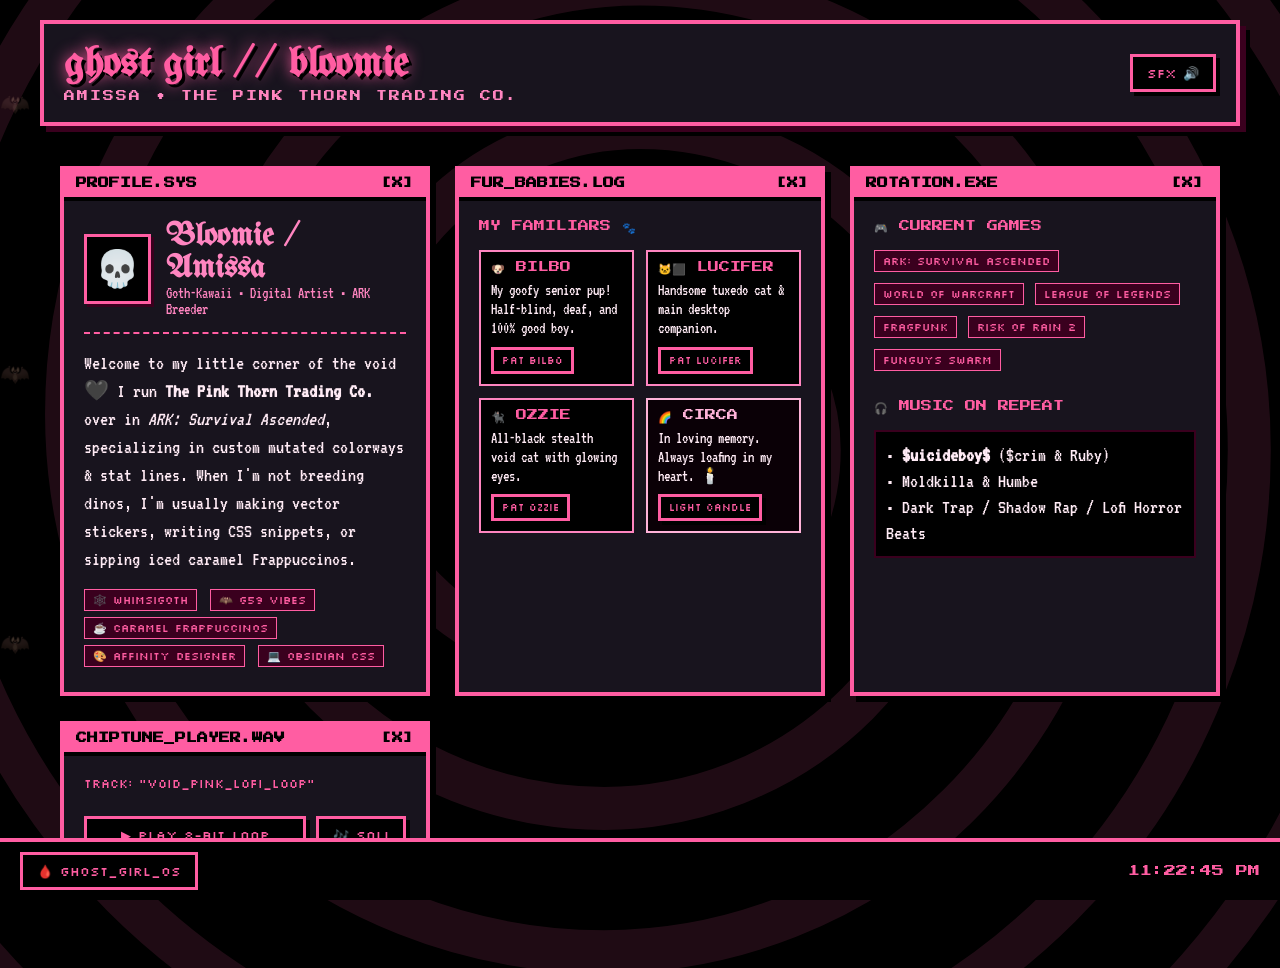
<file: bloom-os-about.html>
<!DOCTYPE html>

<html lang="en">
<head>
    <meta charset="UTF-8">
    <meta name="viewport" content="width=device-width, initial-scale=1.0">
    <title>BLOOMIE // GHOST GIRL 🖤</title>
    <!-- Retro & Gothic Fonts -->
    <link href="https://fonts.googleapis.com/css2?family=Press+Start+2P&family=UnifrakturMaguntia&family=VT323&family=Silkscreen:wght@400;700&display=swap" rel="stylesheet">
    <style>
        :root {
            --bg-void: #000000;
            --pink-neon: #ff5da2;
            --pink-bubblegum: #ff85c0;
            --pink-soft: #ffb3d9;
            --pink-dark: #3a001e;
            --grey-dark: #0f0d13;
            --grey-card: #18141e;
            --text-light: #ffebf5;
        }

        * {
            box-sizing: border-box;
            user-select: none;
            image-rendering: pixelated;
        }

        body {
            margin: 0;
            padding: 0;
            background-color: var(--bg-void);
            color: var(--text-light);
            font-family: 'VT323', monospace;
            font-size: 20px;
            min-height: 100vh;
            overflow-x: hidden;
            position: relative;
        }

        /* --- SLOW ROTATING HYPNO SWIRL BACKGROUND --- */
        .hypno-bg-container {
            position: fixed;
            top: 50%;
            left: 50%;
            width: 140vw;
            height: 140vw;
            transform: translate(-50%, -50%);
            pointer-events: none;
            z-index: 0;
            opacity: 0.12;
            display: flex;
            align-items: center;
            justify-content: center;
        }

        .hypno-spiral {
            width: 100%;
            height: 100%;
            animation: slowSpin 40s linear infinite;
        }

        @keyframes slowSpin {
            from { transform: rotate(0deg); }
            to { transform: rotate(360deg); }
        }

        /* Ambient Flying Bats */
        .bat-overlay {
            position: fixed;
            top: 0;
            left: 0;
            width: 100vw;
            height: 100vh;
            pointer-events: none;
            z-index: 1;
            overflow: hidden;
        }

        .floating-bat {
            position: absolute;
            color: var(--pink-neon);
            opacity: 0.25;
            font-size: 24px;
            animation: batFly 15s linear infinite;
        }

        @keyframes batFly {
            0% { transform: translate(-50px, 100vh) scale(0.8) rotate(10deg); }
            50% { transform: translate(50vw, 50vh) scale(1.2) rotate(-10deg); }
            100% { transform: translate(105vw, -50px) scale(0.8) rotate(10deg); }
        }

        /* Main Container */
        .desktop {
            position: relative;
            z-index: 2;
            padding: 20px;
            max-width: 1200px;
            margin: 0 auto;
            display: grid;
            grid-template-columns: repeat(auto-fit, minmax(320px, 1fr));
            gap: 25px;
            padding-bottom: 90px;
        }

        /* Header Bar */
        .pixel-header {
            position: relative;
            z-index: 2;
            background: var(--grey-card);
            border: 4px solid var(--pink-neon);
            box-shadow: 6px 6px 0px var(--pink-dark), 10px 10px 0px #000;
            padding: 20px;
            margin: 20px auto;
            max-width: 1200px;
            display: flex;
            justify-content: space-between;
            align-items: center;
            flex-wrap: wrap;
            gap: 15px;
        }

        .header-title {
            font-family: 'UnifrakturMaguntia', cursive;
            font-size: 42px;
            color: var(--pink-neon);
            text-shadow: 3px 3px 0px #000, 0 0 15px var(--pink-neon);
            margin: 0;
            line-height: 1;
        }

        .header-subtitle {
            font-family: 'Press Start 2P', cursive;
            font-size: 11px;
            color: var(--pink-bubblegum);
            letter-spacing: 2px;
            margin-top: 5px;
        }

        /* Windows / Cards */
        .pixel-window {
            background: var(--grey-card);
            border: 4px solid var(--pink-neon);
            box-shadow: 6px 6px 0px #000;
            display: flex;
            flex-direction: column;
            position: relative;
            overflow: hidden;
        }

        .window-header {
            background: var(--pink-neon);
            color: #000;
            padding: 8px 12px;
            font-family: 'Press Start 2P', cursive;
            font-size: 11px;
            font-weight: bold;
            display: flex;
            justify-content: space-between;
            align-items: center;
            border-bottom: 4px solid #000;
        }

        .window-body {
            padding: 20px;
            flex-grow: 1;
            display: flex;
            flex-direction: column;
            gap: 15px;
        }

        /* Buttons */
        .pixel-btn {
            background: #000;
            color: var(--pink-neon);
            border: 3px solid var(--pink-neon);
            padding: 8px 14px;
            font-family: 'Silkscreen', cursive;
            font-size: 13px;
            cursor: pointer;
            box-shadow: 4px 4px 0px #000;
            transition: all 0.1s ease;
            text-transform: uppercase;
        }

        .pixel-btn:hover {
            background: var(--pink-neon);
            color: #000;
            transform: translate(-2px, -2px);
            box-shadow: 6px 6px 0px var(--pink-dark);
        }

        .pixel-btn:active {
            transform: translate(2px, 2px);
            box-shadow: 2px 2px 0px #000;
        }

        /* Bio Vignette Header */
        .bio-profile-box {
            display: flex;
            align-items: center;
            gap: 15px;
            border-bottom: 2px dashed var(--pink-neon);
            padding-bottom: 15px;
        }

        .g59-skull-icon {
            width: 70px;
            height: 70px;
            background: #000;
            border: 3px solid var(--pink-neon);
            display: flex;
            align-items: center;
            justify-content: center;
            font-size: 36px;
            box-shadow: 3px 3px 0px var(--pink-dark);
        }

        .bio-tag {
            font-family: 'UnifrakturMaguntia', cursive;
            font-size: 32px;
            color: var(--pink-bubblegum);
            margin: 0;
            line-height: 1;
        }

        /* Pet Cards Grid */
        .pet-grid {
            display: grid;
            grid-template-columns: 1fr 1fr;
            gap: 12px;
        }

        .pet-card {
            background: #000;
            border: 2px solid var(--pink-bubblegum);
            padding: 10px;
            position: relative;
        }

        .pet-card.memorial {
            border-color: var(--pink-soft);
            background: #0a0006;
        }

        .pet-name {
            font-family: 'Press Start 2P', cursive;
            font-size: 11px;
            color: var(--pink-neon);
            margin-bottom: 5px;
        }

        .pet-desc {
            font-size: 16px;
            color: var(--text-light);
            line-height: 1.2;
        }

        /* Status & Music Badges */
        .badge {
            display: inline-block;
            background: var(--pink-dark);
            color: var(--pink-neon);
            border: 1px solid var(--pink-neon);
            padding: 3px 8px;
            font-family: 'Silkscreen', cursive;
            font-size: 11px;
            margin-right: 5px;
            margin-bottom: 5px;
        }

        /* Taskbar */
        .taskbar {
            position: fixed;
            bottom: 0;
            left: 0;
            width: 100%;
            background: #000;
            border-top: 4px solid var(--pink-neon);
            padding: 10px 20px;
            display: flex;
            justify-content: space-between;
            align-items: center;
            z-index: 1000;
        }

        .taskbar-clock {
            font-family: 'Press Start 2P', cursive;
            font-size: 12px;
            color: var(--pink-neon);
        }

        /* Interactive Floating Heart FX */
        .floating-heart {
            position: absolute;
            font-size: 18px;
            color: var(--pink-neon);
            pointer-events: none;
            animation: rise 1s forwards ease-out;
            z-index: 999;
        }

        @keyframes rise {
            0% { opacity: 1; transform: translateY(0) scale(1); }
            100% { opacity: 0; transform: translateY(-40px) scale(1.5); }
        }
    </style>
</head>
<body>

    <!-- SLOW ROTATING HYPNO SWIRL BACKGROUND -->
    <div class="hypno-bg-container">
        <svg class="hypno-spiral" viewBox="0 0 500 500" xmlns="http://www.w3.org/2000/svg">
            <path d="M 250, 250 m 0, 0 a 5,5 0 0,1 0,-10 a 10,10 0 0,1 10,10 a 20,20 0 0,1 -20,20 a 30,30 0 0,1 -30,-30 a 40,40 0 0,1 40,-40 a 50,50 0 0,1 50,50 a 60,60 0 0,1 -60,60 a 70,70 0 0,1 -70,-70 a 80,80 0 0,1 80,-80 a 90,90 0 0,1 90,90 a 100,100 0 0,1 -100,100 a 110,110 0 0,1 -110,-110 a 120,120 0 0,1 120,-120 a 130,130 0 0,1 130,130 a 140,140 0 0,1 -140,140 a 150,150 0 0,1 -150,-150 a 160,160 0 0,1 160,-160 a 170,170 0 0,1 170,170 a 180,180 0 0,1 -180,180 a 190,190 0 0,1 -190,-190 a 200,200 0 0,1 200,-200 a 210,210 0 0,1 210,210 a 220,220 0 0,1 -220,220 a 230,230 0 0,1 -230,-230 a 240,240 0 0,1 240,-240" 
            fill="none" stroke="#ff5da2" stroke-width="12" stroke-linecap="round"/>
        </svg>
    </div>

    <!-- Floating Bat Overlay -->
    <div class="bat-overlay">
        <div class="floating-bat" style="top:10%; animation-delay: 0s;">🦇</div>
        <div class="floating-bat" style="top:40%; animation-delay: 5s;">🦇</div>
        <div class="floating-bat" style="top:70%; animation-delay: 10s;">🦇</div>
    </div>

    <!-- Header -->
    <div class="pixel-header">
        <div>
            <h1 class="header-title">ghost girl // bloomie</h1>
            <div class="header-subtitle">AMISSA • THE PINK THORN TRADING CO.</div>
        </div>
        <div>
            <button class="pixel-btn" onclick="playAudioBeep(660, 0.1)">SFX 🔊</button>
        </div>
    </div>

    <!-- Main Grid Desktop -->
    <div class="desktop">

        <!-- MODULE 1: About Me & Vibe -->
        <div class="pixel-window">
            <div class="window-header">
                <span>PROFILE.SYS</span>
                <span>[X]</span>
            </div>
            <div class="window-body">
                <div class="bio-profile-box">
                    <div class="g59-skull-icon">💀</div>
                    <div>
                        <h2 class="bio-tag">Bloomie / Amissa</h2>
                        <div style="font-size: 16px; color: var(--pink-bubblegum);">
                            Goth-Kawaii • Digital Artist • ARK Breeder
                        </div>
                    </div>
                </div>

                <div style="line-height: 1.4;">
                    Welcome to my little corner of the void 🖤 I run <b>The Pink Thorn Trading Co.</b> over in <i>ARK: Survival Ascended</i>, specializing in custom mutated colorways & stat lines. When I'm not breeding dinos, I'm usually making vector stickers, writing CSS snippets, or sipping iced caramel Frappuccinos.
                </div>

                <div>
                    <div class="badge">🕸️ WHIMSIGOTH</div>
                    <div class="badge">🦇 G59 VIBES</div>
                    <div class="badge">☕ CARAMEL FRAPPUCCINOS</div>
                    <div class="badge">🎨 AFFINITY DESIGNER</div>
                    <div class="badge">💻 OBSIDIAN CSS</div>
                </div>
            </div>
        </div>

        <!-- MODULE 2: The Fur Babies (ALL 4 PETS!) -->
        <div class="pixel-window">
            <div class="window-header">
                <span>FUR_BABIES.LOG</span>
                <span>[X]</span>
            </div>
            <div class="window-body">
                <div style="font-family:'Press Start 2P'; font-size:11px; color:var(--pink-neon);">
                    MY FAMILIARS 🐾
                </div>

                <div class="pet-grid">
                    <!-- Bilbo -->
                    <div class="pet-card">
                        <div class="pet-name">🐶 BILBO</div>
                        <div class="pet-desc">My goofy senior pup! Half-blind, deaf, and 100% good boy.</div>
                        <button class="pixel-btn" style="margin-top:8px; font-size:10px; padding:4px 8px;" onclick="patPet('Bilbo', 'BARK! 🐾', 200, event)">PAT BILBO</button>
                    </div>

                    <!-- Lucifer -->
                    <div class="pet-card">
                        <div class="pet-name">🐱‍⬛ LUCIFER</div>
                        <div class="pet-desc">Handsome tuxedo cat & main desktop companion.</div>
                        <button class="pixel-btn" style="margin-top:8px; font-size:10px; padding:4px 8px;" onclick="patPet('Lucifer', 'Purrr~ 🐈‍⬛', 520, event)">PAT LUCIFER</button>
                    </div>

                    <!-- Ozzie -->
                    <div class="pet-card">
                        <div class="pet-name">🐈‍⬛ OZZIE</div>
                        <div class="pet-desc">All-black stealth void cat with glowing eyes.</div>
                        <button class="pixel-btn" style="margin-top:8px; font-size:10px; padding:4px 8px;" onclick="patPet('Ozzie', 'Meow! 🖤', 600, event)">PAT OZZIE</button>
                    </div>

                    <!-- Circa -->
                    <div class="pet-card memorial">
                        <div class="pet-name" style="color:var(--pink-soft);">🌈 CIRCA</div>
                        <div class="pet-desc">In loving memory. Always loafing in my heart. 🕯️</div>
                        <button class="pixel-btn" style="margin-top:8px; font-size:10px; padding:4px 8px;" onclick="patPet('Circa', '✨ Angel Cat ✨', 880, event)">LIGHT CANDLE</button>
                    </div>
                </div>
            </div>
        </div>

        <!-- MODULE 3: Gaming & Music Rotation -->
        <div class="pixel-window">
            <div class="window-header">
                <span>ROTATION.EXE</span>
                <span>[X]</span>
            </div>
            <div class="window-body">
                <div style="font-family:'Press Start 2P'; font-size:11px; color:var(--pink-neon);">
                    🎮 CURRENT GAMES
                </div>
                <div style="display:flex; flex-wrap:wrap; gap:6px;">
                    <div class="badge">ARK: Survival Ascended</div>
                    <div class="badge">World of Warcraft</div>
                    <div class="badge">League of Legends</div>
                    <div class="badge">FragPunk</div>
                    <div class="badge">Risk of Rain 2</div>
                    <div class="badge">Funguys Swarm</div>
                </div>

                <div style="font-family:'Press Start 2P'; font-size:11px; color:var(--pink-neon); margin-top:10px;">
                    🎧 MUSIC ON REPEAT
                </div>
                <div style="line-height:1.3; background:#000; padding:10px; border:2px solid var(--pink-dark);">
                    • <b>$uicideboy$</b> ($crim & Ruby) <br>
                    • Moldkilla & Humbe <br>
                    • Dark Trap / Shadow Rap / Lofi Horror Beats
                </div>
            </div>
        </div>

        <!-- MODULE 4: 8-Bit Synth Audio Box -->
        <div class="pixel-window">
            <div class="window-header">
                <span>CHIPTUNE_PLAYER.WAV</span>
                <span>[X]</span>
            </div>
            <div class="window-body">
                <div style="font-family:'Silkscreen'; font-size:12px; color:var(--pink-neon);">
                    TRACK: "VOID_PINK_LOFI_LOOP"
                </div>
                
                <div style="display:flex; gap:10px; margin-top:10px;">
                    <button class="pixel-btn" style="flex:1" id="musicBtn" onclick="toggleLoop()">▶ PLAY 8-BIT LOOP</button>
                    <button class="pixel-btn" onclick="playArp()">🎶 SOLI</button>
                </div>
            </div>
        </div>

    </div>

    <!-- Taskbar -->
    <div class="taskbar">
        <button class="pixel-btn" onclick="playAudioBeep(440, 0.08)">🩸 GHOST_GIRL_OS</button>
        <div class="taskbar-clock" id="pixelClock">12:00 AM</div>
    </div>

    <script>
        // --- Web Audio API Synth Engine ---
        const audioCtx = new (window.AudioContext || window.webkitAudioContext)();

        function playAudioBeep(freq, duration) {
            if (audioCtx.state === 'suspended') {
                audioCtx.resume();
            }
            const osc = audioCtx.createOscillator();
            const gain = audioCtx.createGain();
            osc.type = 'square';
            osc.frequency.setValueAtTime(freq, audioCtx.currentTime);
            gain.gain.setValueAtTime(0.08, audioCtx.currentTime);
            gain.gain.exponentialRampToValueAtTime(0.001, audioCtx.currentTime + duration);
            osc.connect(gain);
            gain.connect(audioCtx.destination);
            osc.start();
            osc.stop(audioCtx.currentTime + duration);
        }

        // Floating Hearts / FX on click
        function spawnFloatingHeart(e) {
            const heart = document.createElement('div');
            heart.className = 'floating-heart';
            heart.innerText = '💖';
            heart.style.left = (e.clientX || 100) + 'px';
            heart.style.top = (e.clientY || 100) + 'px';
            document.body.appendChild(heart);
            setTimeout(() => heart.remove(), 1000);
        }

        function patPet(name, responseText, soundFreq, e) {
            playAudioBeep(soundFreq, 0.15);
            spawnFloatingHeart(e);
            alert(`${name}: "${responseText}"`);
        }

        // --- Chiptune Loop Engine ---
        let isPlaying = false;
        let loopInterval;

        function toggleLoop() {
            const btn = document.getElementById('musicBtn');
            if (isPlaying) {
                clearInterval(loopInterval);
                isPlaying = false;
                btn.innerText = '▶ PLAY 8-BIT LOOP';
            } else {
                isPlaying = true;
                btn.innerText = '⏸ PAUSE';
                const scale = [220.00, 261.63, 293.66, 329.63, 392.00, 440.00];
                let idx = 0;
                loopInterval = setInterval(() => {
                    playAudioBeep(scale[idx], 0.12);
                    idx = (idx + 1) % scale.length;
                }, 220);
            }
        }

        function playArp() {
            const notes = [440, 554.37, 659.25, 880];
            notes.forEach((freq, index) => {
                setTimeout(() => playAudioBeep(freq, 0.1), index * 90);
            });
        }

        // Live Clock
        function updateClock() {
            const now = new Date();
            document.getElementById('pixelClock').innerText = now.toLocaleTimeString();
        }
        setInterval(updateClock, 1000);
        updateClock();
    </script>
</body>
</html>
</file>
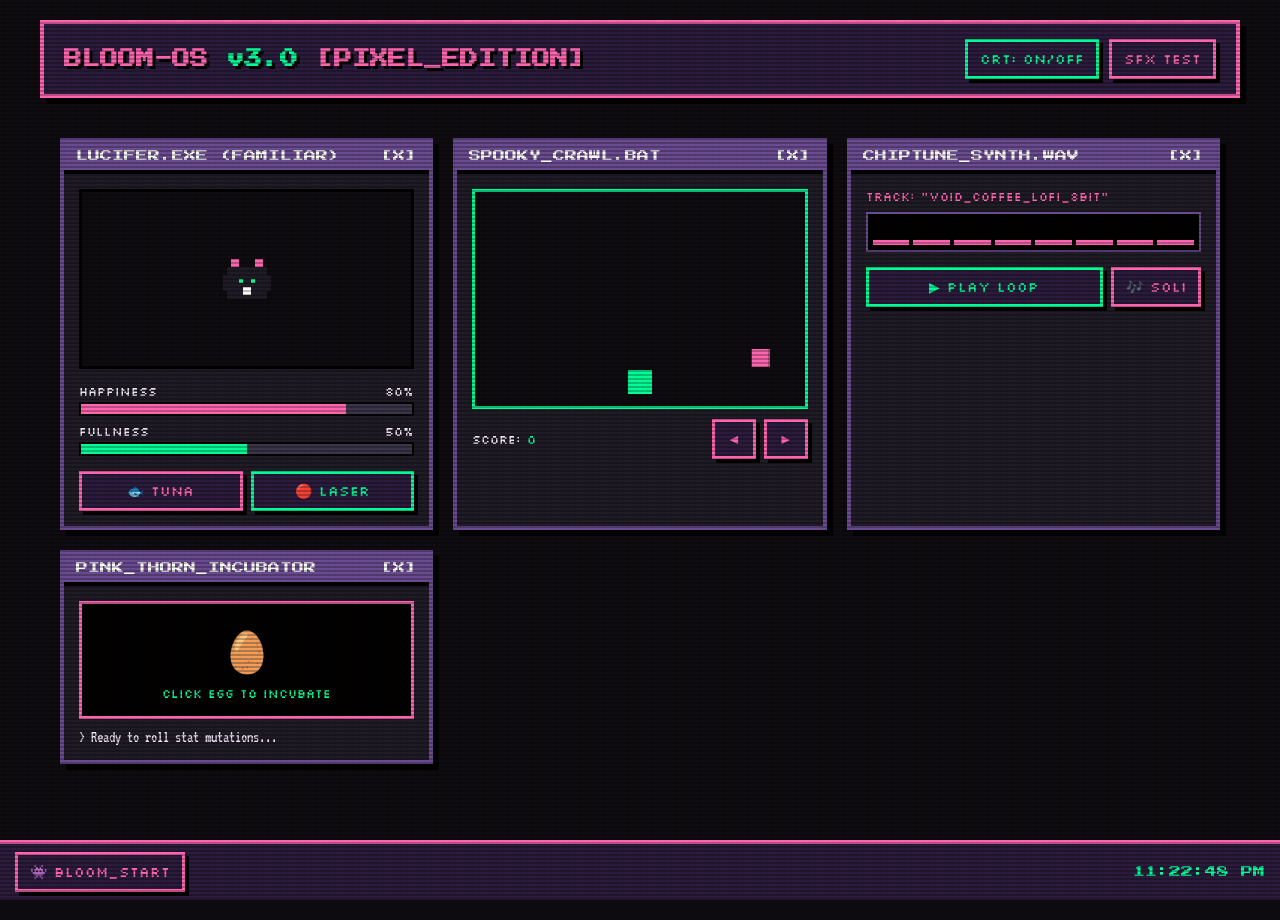
<file: bloom-os-pixel.html>
<!DOCTYPE html>
<html lang="en">
<head>
    <meta charset="UTF-8">
    <meta name="viewport" content="width=device-width, initial-scale=1.0">
    <title>BLOOM-OS 👾 Pixel Edition</title>
    <!-- Pixel Fonts -->
    <link href="https://fonts.googleapis.com/css2?family=Press+Start+2P&family=VT323&family=Silkscreen&display=swap" rel="stylesheet">
    <style>
        :root {
            --bg-void: #0d0b10;
            --pink-hot: #ff66b2;
            --pink-soft: #ff99cc;
            --slime-green: #00ff99;
            --purple-dark: #2a1b3d;
            --purple-light: #6a4c93;
            --grey-dark: #1e1b26;
            --grey-light: #3a354a;
            --text-light: #f0e6f6;
            --gold: #ffcc00;
        }

        * {
            box-sizing: border-box;
            user-select: none;
            image-rendering: pixelated;
        }

        body {
            margin: 0;
            padding: 0;
            background-color: var(--bg-void);
            color: var(--text-light);
            font-family: 'VT323', monospace;
            font-size: 20px;
            min-height: 100vh;
            overflow-x: hidden;
            position: relative;
        }

        /* CRT Overlay Effect */
        .crt-overlay {
            position: fixed;
            top: 0;
            left: 0;
            width: 100vw;
            height: 100vh;
            background: linear-gradient(
                rgba(18, 16, 26, 0) 50%, 
                rgba(0, 0, 0, 0.25) 50%
            ), linear-gradient(
                90deg,
                rgba(255, 0, 0, 0.03),
                rgba(0, 255, 0, 0.01),
                rgba(0, 0, 255, 0.03)
            );
            background-size: 100% 4px, 6px 100%;
            pointer-events: none;
            z-index: 9999;
        }

        /* Desktop Container */
        .desktop {
            padding: 20px;
            max-width: 1200px;
            margin: 0 auto;
            display: grid;
            grid-template-columns: repeat(auto-fit, minmax(320px, 1fr));
            gap: 20px;
            padding-bottom: 80px;
        }

        /* Header Bar */
        .pixel-header {
            background: var(--purple-dark);
            border: 4px solid var(--pink-hot);
            box-shadow: 6px 6px 0px #000;
            padding: 15px 20px;
            margin: 20px auto;
            max-width: 1200px;
            display: flex;
            justify-content: space-between;
            align-items: center;
            flex-wrap: wrap;
            gap: 15px;
        }

        .pixel-title {
            font-family: 'Press Start 2P', cursive;
            font-size: 18px;
            color: var(--pink-hot);
            text-shadow: 3px 3px #000;
            margin: 0;
        }

        .pixel-title span {
            color: var(--slime-green);
        }

        /* Pixel Windows */
        .pixel-window {
            background: var(--grey-dark);
            border: 4px solid var(--purple-light);
            box-shadow: 6px 6px 0px #000;
            display: flex;
            flex-direction: column;
            overflow: hidden;
        }

        .window-header {
            background: var(--purple-light);
            color: #fff;
            padding: 8px 12px;
            font-family: 'Press Start 2P', cursive;
            font-size: 12px;
            display: flex;
            justify-content: space-between;
            align-items: center;
            border-bottom: 4px solid #000;
        }

        .window-body {
            padding: 15px;
            flex-grow: 1;
        }

        /* Pixel Buttons */
        .pixel-btn {
            background: var(--purple-dark);
            color: var(--pink-hot);
            border: 3px solid var(--pink-hot);
            padding: 8px 12px;
            font-family: 'Silkscreen', cursive;
            font-size: 14px;
            cursor: pointer;
            box-shadow: 4px 4px 0px #000;
            transition: all 0.1s ease;
        }

        .pixel-btn:hover {
            background: var(--pink-hot);
            color: #000;
            transform: translate(-2px, -2px);
            box-shadow: 6px 6px 0px #000;
        }

        .pixel-btn:active {
            transform: translate(2px, 2px);
            box-shadow: 2px 2px 0px #000;
        }

        .btn-green {
            border-color: var(--slime-green);
            color: var(--slime-green);
        }
        .btn-green:hover {
            background: var(--slime-green);
            color: #000;
        }

        /* Tamagotchi Pet Module */
        .pet-stage {
            background: var(--bg-void);
            border: 3px solid #000;
            height: 180px;
            display: flex;
            flex-direction: column;
            align-items: center;
            justify-content: center;
            position: relative;
            margin-bottom: 15px;
        }

        .pixel-cat {
            width: 64px;
            height: 64px;
            position: relative;
            cursor: pointer;
            transition: transform 0.2s ease;
        }

        .stat-bar-container {
            width: 100%;
            margin-bottom: 8px;
        }

        .stat-label {
            font-family: 'Silkscreen', cursive;
            font-size: 12px;
            display: flex;
            justify-content: space-between;
            margin-bottom: 3px;
        }

        .stat-bar {
            height: 14px;
            background: var(--grey-light);
            border: 2px solid #000;
            overflow: hidden;
        }

        .stat-fill {
            height: 100%;
            background: var(--pink-hot);
            width: 75%;
            transition: width 0.3s ease;
        }

        /* Spooky Canvas Dungeon Game */
        #gameCanvas {
            background: #000;
            border: 3px solid var(--slime-green);
            width: 100%;
            height: 220px;
            display: block;
            margin-bottom: 10px;
        }

        /* Chiptune Audio Player */
        .chip-equalizer {
            display: flex;
            gap: 4px;
            height: 40px;
            align-items: flex-end;
            margin-bottom: 15px;
            background: #000;
            padding: 5px;
            border: 2px solid var(--purple-light);
        }

        .eq-bar {
            flex-grow: 1;
            background: var(--pink-hot);
            height: 20%;
            transition: height 0.1s ease;
        }

        /* Mutant Egg Incubator */
        .incubator-box {
            background: #000;
            border: 3px solid var(--pink-hot);
            padding: 15px;
            text-align: center;
        }

        .egg-sprite {
            font-size: 40px;
            animation: float 2s infinite ease-in-out;
            display: inline-block;
            margin: 10px 0;
            cursor: pointer;
        }

        @keyframes float {
            0%, 100% { transform: translateY(0px); }
            50% { transform: translateY(-8px); }
        }

        /* Taskbar */
        .taskbar {
            position: fixed;
            bottom: 0;
            left: 0;
            width: 100%;
            background: var(--purple-dark);
            border-top: 4px solid var(--pink-hot);
            padding: 8px 15px;
            display: flex;
            justify-content: space-between;
            align-items: center;
            z-index: 1000;
        }

        .taskbar-clock {
            font-family: 'Press Start 2P', cursive;
            font-size: 12px;
            color: var(--slime-green);
        }

        /* Floating particles */
        .floating-heart {
            position: absolute;
            font-size: 16px;
            color: var(--pink-hot);
            pointer-events: none;
            animation: rise 1s forwards ease-out;
        }

        @keyframes rise {
            0% { opacity: 1; transform: translateY(0) scale(1); }
            100% { opacity: 0; transform: translateY(-40px) scale(1.5); }
        }
    </style>
</head>
<body>

    <div class="crt-overlay" id="crtOverlay"></div>

    <!-- Header -->
    <div class="pixel-header">
        <h1 class="pixel-title">BLOOM-OS <span>v3.0</span> [PIXEL_EDITION]</h1>
        <div style="display: flex; gap: 10px;">
            <button class="pixel-btn btn-green" onclick="toggleCRT()">CRT: ON/OFF</button>
            <button class="pixel-btn" onclick="playBeep(600, 0.1)">SFX TEST</button>
        </div>
    </div>

    <!-- Main Desktop Layout -->
    <div class="desktop">

        <!-- MODULE 1: Cat Tamagotchi -->
        <div class="pixel-window">
            <div class="window-header">
                <span>LUCIFER.EXE (FAMILIAR)</span>
                <span>[X]</span>
            </div>
            <div class="window-body">
                <div class="pet-stage" id="petStage">
                    <div id="speechBubble" style="position:absolute; top: 10px; font-family:'Silkscreen'; font-size:10px; background:#fff; color:#000; padding:3px 6px; border:2px solid #000; display:none;">
                        Meow! 💕
                    </div>
                    <!-- Pixel Tuxedo Cat SVG -->
                    <svg class="pixel-cat" id="catSprite" onclick="patCat(event)" viewBox="0 0 16 16" fill="none" xmlns="http://www.w3.org/2000/svg">
                        <path d="M4 3H6V5H4V3Z" fill="#ff66b2"/>
                        <path d="M10 3H12V5H10V3Z" fill="#ff66b2"/>
                        <path d="M3 5H13V13H3V5Z" fill="#1e1b26"/>
                        <path d="M6 8H7V9H6V8Z" fill="#00ff99"/>
                        <path d="M9 8H10V9H9V8Z" fill="#00ff99"/>
                        <path d="M7 10H9V12H7V10Z" fill="#ffffff"/>
                        <path d="M2 7H3V11H2V7Z" fill="#1e1b26"/>
                        <path d="M13 7H14V11H13V7Z" fill="#1e1b26"/>
                    </svg>
                </div>

                <div class="stat-bar-container">
                    <div class="stat-label">
                        <span>HAPPINESS</span>
                        <span id="happyVal">80%</span>
                    </div>
                    <div class="stat-bar">
                        <div class="stat-fill" id="happyBar" style="width: 80%;"></div>
                    </div>
                </div>

                <div class="stat-bar-container">
                    <div class="stat-label">
                        <span>FULLNESS</span>
                        <span id="fullVal">50%</span>
                    </div>
                    <div class="stat-bar">
                        <div class="stat-fill" id="fullBar" style="width: 50%; background: var(--slime-green);"></div>
                    </div>
                </div>

                <div style="display: flex; gap: 8px; margin-top: 15px;">
                    <button class="pixel-btn" style="flex:1" onclick="feedCat(event)">🐟 TUNA</button>
                    <button class="pixel-btn btn-green" style="flex:1" onclick="playCat(event)">🔴 LASER</button>
                </div>
            </div>
        </div>

        <!-- MODULE 2: Pixel Dungeon Crawler -->
        <div class="pixel-window">
            <div class="window-header">
                <span>SPOOKY_CRAWL.BAT</span>
                <span>[X]</span>
            </div>
            <div class="window-body">
                <canvas id="gameCanvas" width="280" height="180"></canvas>
                <div style="display: flex; justify-content: space-between; align-items: center;">
                    <div style="font-family:'Silkscreen'; font-size:12px;">SCORE: <span id="gameScore" style="color:var(--slime-green)">0</span></div>
                    <div>
                        <button class="pixel-btn" onclick="movePlayer(-10)">◄</button>
                        <button class="pixel-btn" onclick="movePlayer(10)">►</button>
                    </div>
                </div>
            </div>
        </div>

        <!-- MODULE 3: 8-Bit Chiptune Box -->
        <div class="pixel-window">
            <div class="window-header">
                <span>CHIPTUNE_SYNTH.WAV</span>
                <span>[X]</span>
            </div>
            <div class="window-body">
                <div style="font-family:'Silkscreen'; font-size:12px; margin-bottom:8px; color:var(--pink-hot)">
                    TRACK: "VOID_COFFEE_LOFI_8BIT"
                </div>
                <div class="chip-equalizer">
                    <div class="eq-bar" id="eq1"></div>
                    <div class="eq-bar" id="eq2"></div>
                    <div class="eq-bar" id="eq3"></div>
                    <div class="eq-bar" id="eq4"></div>
                    <div class="eq-bar" id="eq5"></div>
                    <div class="eq-bar" id="eq6"></div>
                    <div class="eq-bar" id="eq7"></div>
                    <div class="eq-bar" id="eq8"></div>
                </div>
                <div style="display: flex; gap: 8px;">
                    <button class="pixel-btn btn-green" style="flex:1" id="playMusicBtn" onclick="toggleChiptune()">▶ PLAY LOOP</button>
                    <button class="pixel-btn" onclick="triggerArpeggio()">🎶 SOLI</button>
                </div>
            </div>
        </div>

        <!-- MODULE 4: ARK Pixel Breeding Lab -->
        <div class="pixel-window">
            <div class="window-header">
                <span>PINK_THORN_INCUBATOR</span>
                <span>[X]</span>
            </div>
            <div class="window-body">
                <div class="incubator-box">
                    <div class="egg-sprite" id="dinoEgg" onclick="hatchEgg()">🥚</div>
                    <div id="dinoStatus" style="font-family:'Silkscreen'; font-size:12px; color:var(--slime-green);">
                        CLICK EGG TO INCUBATE
                    </div>
                </div>
                <div style="margin-top: 10px; font-size: 16px;" id="dinoLog">
                    > Ready to roll stat mutations...
                </div>
            </div>
        </div>

    </div>

    <!-- Taskbar -->
    <div class="taskbar">
        <button class="pixel-btn" onclick="playBeep(400, 0.05)">👾 BLOOM_START</button>
        <div class="taskbar-clock" id="pixelClock">12:00 AM</div>
    </div>

    <script>
        // --- Web Audio API Synth Engine ---
        const audioCtx = new (window.AudioContext || window.webkitAudioContext)();

        function playBeep(freq, duration) {
            if (audioCtx.state === 'suspended') {
                audioCtx.resume();
            }
            const osc = audioCtx.createOscillator();
            const gain = audioCtx.createGain();
            osc.type = 'square';
            osc.frequency.setValueAtTime(freq, audioCtx.currentTime);
            gain.gain.setValueAtTime(0.1, audioCtx.currentTime);
            gain.gain.exponentialRampToValueAtTime(0.01, audioCtx.currentTime + duration);
            osc.connect(gain);
            gain.connect(audioCtx.destination);
            osc.start();
            osc.stop(audioCtx.currentTime + duration);
        }

        // --- CRT Toggle ---
        function toggleCRT() {
            const crt = document.getElementById('crtOverlay');
            crt.style.display = crt.style.display === 'none' ? 'block' : 'none';
            playBeep(800, 0.05);
        }

        // --- Tamagotchi Logic ---
        let happy = 80;
        let full = 50;

        function updatePetStats() {
            document.getElementById('happyVal').innerText = happy + '%';
            document.getElementById('happyBar').style.width = happy + '%';
            document.getElementById('fullVal').innerText = full + '%';
            document.getElementById('fullBar').style.width = full + '%';
        }

        function createFloatingHeart(e) {
            const heart = document.createElement('div');
            heart.className = 'floating-heart';
            heart.innerText = '💖';
            heart.style.left = (e.clientX || 100) + 'px';
            heart.style.top = (e.clientY || 100) + 'px';
            document.body.appendChild(heart);
            setTimeout(() => heart.remove(), 1000);
        }

        function patCat(e) {
            happy = Math.min(100, happy + 10);
            updatePetStats();
            playBeep(523.25, 0.1);
            createFloatingHeart(e);
            showBubble('Purrr~ 🐾');
        }

        function feedCat(e) {
            full = Math.min(100, full + 20);
            updatePetStats();
            playBeep(659.25, 0.1);
            createFloatingHeart(e);
            showBubble('Nom nom! 🐟');
        }

        function playCat(e) {
            happy = Math.min(100, happy + 15);
            full = Math.max(0, full - 5);
            updatePetStats();
            playBeep(783.99, 0.15);
            createFloatingHeart(e);
            showBubble('Catch it! 🔴');
        }

        function showBubble(text) {
            const bubble = document.getElementById('speechBubble');
            bubble.innerText = text;
            bubble.style.display = 'block';
            setTimeout(() => bubble.style.display = 'none', 1500);
        }

        // --- Pixel Canvas Game ---
        const canvas = document.getElementById('gameCanvas');
        const ctx = canvas.getContext('2d');
        let playerX = 130;
        let score = 0;
        let skullY = 0;
        let skullX = Math.random() * 260;

        function drawGame() {
            ctx.fillStyle = '#0d0b10';
            ctx.fillRect(0, 0, canvas.width, canvas.height);

            // Player (Green Pixel Square)
            ctx.fillStyle = '#00ff99';
            ctx.fillRect(playerX, 150, 20, 20);

            // Falling Skull (Pink Pixel)
            ctx.fillStyle = '#ff66b2';
            ctx.fillRect(skullX, skullY, 15, 15);

            skullY += 2;
            if (skullY > 180) {
                skullY = 0;
                skullX = Math.random() * 260;
                score += 10;
                document.getElementById('gameScore').innerText = score;
                playBeep(880, 0.05);
            }

            requestAnimationFrame(drawGame);
        }

        function movePlayer(dir) {
            playerX = Math.max(0, Math.min(260, playerX + dir));
            playBeep(300, 0.03);
        }

        drawGame();

        // --- Chiptune Loop Engine ---
        let isPlayingMusic = false;
        let musicInterval;

        function toggleChiptune() {
            const btn = document.getElementById('playMusicBtn');
            if (isPlayingMusic) {
                clearInterval(musicInterval);
                isPlayingMusic = false;
                btn.innerText = '▶ PLAY LOOP';
                resetEQ();
            } else {
                isPlayingMusic = true;
                btn.innerText = '⏸ PAUSE';
                const notes = [261.63, 329.63, 392.00, 523.25, 392.00, 329.63];
                let noteIdx = 0;
                musicInterval = setInterval(() => {
                    playBeep(notes[noteIdx], 0.1);
                    noteIdx = (noteIdx + 1) % notes.length;
                    animateEQ();
                }, 200);
            }
        }

        function animateEQ() {
            for (let i = 1; i <= 8; i++) {
                const height = Math.floor(Math.random() * 80) + 20;
                document.getElementById('eq' + i).style.height = height + '%';
            }
        }

        function resetEQ() {
            for (let i = 1; i <= 8; i++) {
                document.getElementById('eq' + i).style.height = '20%';
            }
        }

        function triggerArpeggio() {
            const arpeggio = [523.25, 659.25, 783.99, 1046.50];
            arpeggio.forEach((freq, idx) => {
                setTimeout(() => playBeep(freq, 0.08), idx * 80);
            });
        }

        // --- ARK Mutant Hatchery ---
        function hatchEgg() {
            const egg = document.getElementById('dinoEgg');
            const status = document.getElementById('dinoStatus');
            const log = document.getElementById('dinoLog');

            playBeep(150, 0.1);
            egg.style.transform = 'scale(1.3)';
            setTimeout(() => egg.style.transform = 'scale(1)', 150);

            const mutations = [
                "MUTATION! Neon Pink Rex [Melee +2]",
                "MUTATION! Toxic Slime Wyvern [Health +2]",
                "MUTATION! G59 Void Spino [Stamina +2]",
                "Clean Stat Roll [No Color Mutation]"
            ];

            const result = mutations[Math.floor(Math.random() * mutations.length)];
            status.innerText = "HATCHED!";
            log.innerHTML = `> <span style="color:var(--pink-hot)">${result}</span>`;
            playBeep(900, 0.2);
        }

        // --- Live Clock ---
        function updateClock() {
            const now = new Date();
            document.getElementById('pixelClock').innerText = now.toLocaleTimeString();
        }
        setInterval(updateClock, 1000);
        updateClock();
    </script>
</body>
</html>
</file>
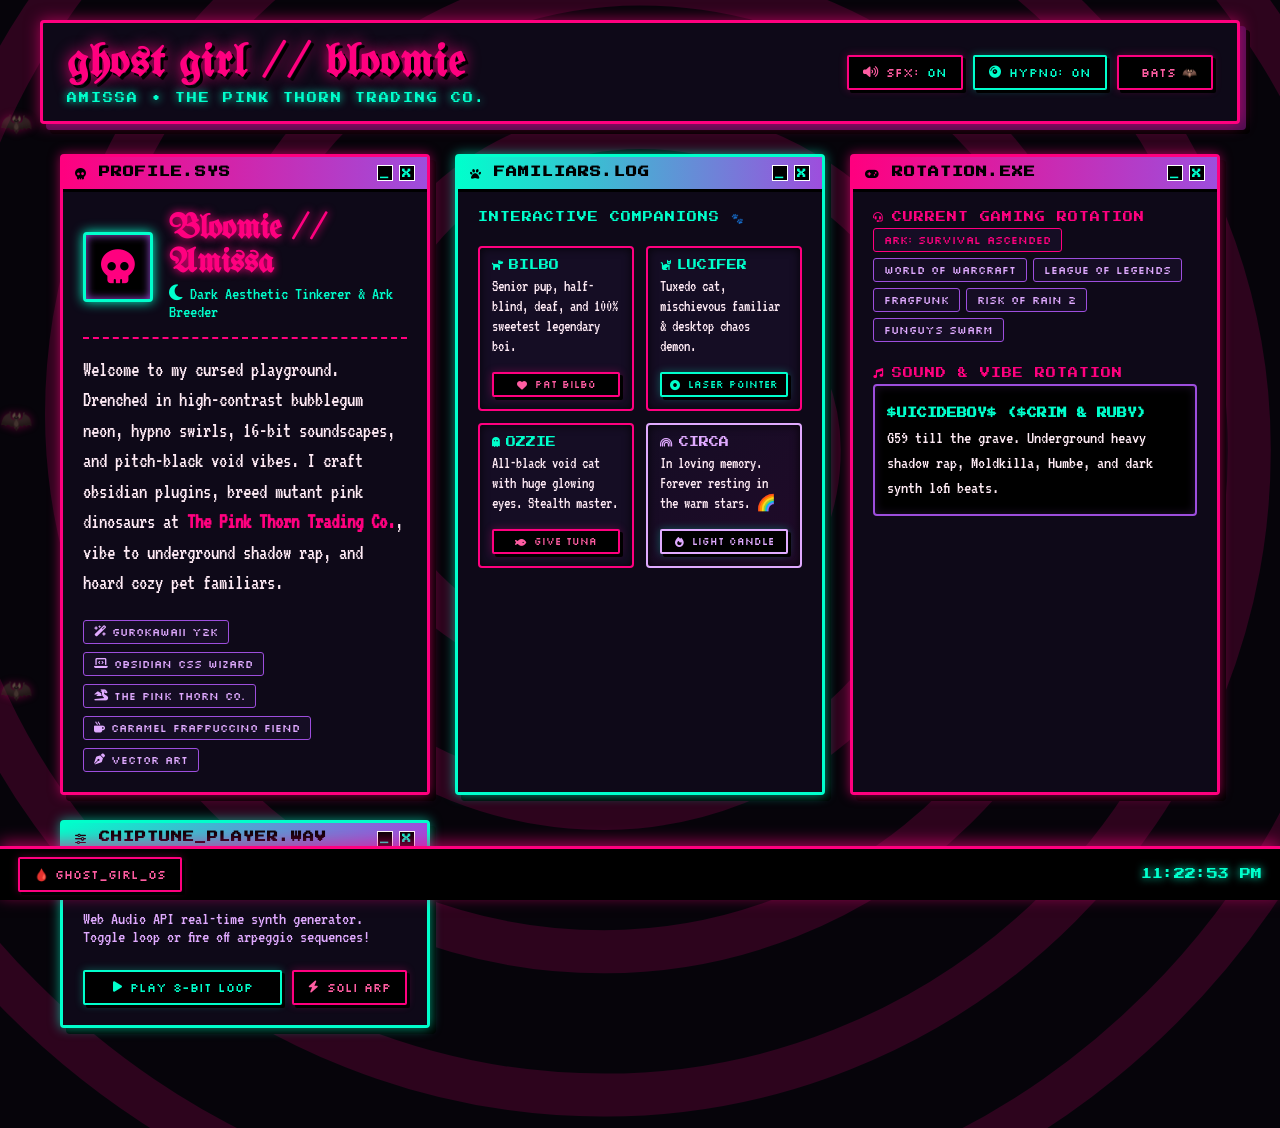
<file: ghostgirl.html>
<!DOCTYPE html>
<html lang="en">
<head>
    <meta charset="UTF-8">
    <meta name="viewport" content="width=device-width, initial-scale=1.0">
    <title>BLOOMIE // GHOST GIRL OS — The Pink Thorn Co.</title>
    
    <!-- Google Fonts: Retro Pixel & Gothic Typography -->
    <link rel="preconnect" href="https://fonts.googleapis.com">
    <link rel="preconnect" href="https://fonts.gstatic.com" crossorigin>
    <link href="https://fonts.googleapis.com/css2?family=Press+Start+2P&family=Silkscreen:wght@400;700&family=UnifrakturMaguntia&family=VT323&display=swap" rel="stylesheet">
    
    <!-- FontAwesome Icons -->
    <link rel="stylesheet" href="https://cdnjs.cloudflare.com/ajax/libs/font-awesome/6.4.0/css/all.min.css" crossorigin="anonymous">

    <style>
        :root {
            --bg-void: #06040a;
            --grey-card: #0e0918;
            --grey-card-inner: #150d24;
            --neon-pink: #ff007f;
            --hot-pink: #ff5da2;
            --mint-green: #00ffcc;
            --mint-accent: #39ff14;
            --goth-purple: #9d4edd;
            --deep-purple: #4a0e4e;
            --pastel-lavender: #e0aaff;
            --pastel-pink: #f72585;
            --text-light: #ffebf5;
            --border-glow-pink: rgba(255, 0, 127, 0.6);
            --border-glow-mint: rgba(0, 255, 204, 0.6);
        }

        * {
            box-sizing: border-box;
            user-select: none;
            image-rendering: pixelated;
        }

        /* Clean CRT-free / Non-scanline dark background */
        body {
            margin: 0;
            padding: 0;
            background-color: var(--bg-void);
            color: var(--text-light);
            font-family: 'VT323', monospace;
            font-size: 20px;
            min-height: 100vh;
            overflow-x: hidden;
            position: relative;
        }

        /* Custom Webkit Scrollbar */
        ::-webkit-scrollbar {
            width: 10px;
        }
        ::-webkit-scrollbar-track {
            background: var(--bg-void);
            border-left: 1px solid var(--goth-purple);
        }
        ::-webkit-scrollbar-thumb {
            background: var(--neon-pink);
            box-shadow: 0 0 10px var(--neon-pink);
        }

        /* --- SLOW ROTATING HYPNO SWIRL BACKGROUND --- */
        .hypno-bg-container {
            position: fixed;
            top: 50%;
            left: 50%;
            width: 140vw;
            height: 140vw;
            transform: translate(-50%, -50%);
            pointer-events: none;
            z-index: 0;
            opacity: 0.16;
            display: flex;
            align-items: center;
            justify-content: center;
            mix-blend-mode: screen;
            transition: opacity 0.5s ease;
        }

        .hypno-spiral {
            width: 100%;
            height: 100%;
            animation: slowSpin 35s linear infinite;
        }

        @keyframes slowSpin {
            from { transform: rotate(0deg); }
            to { transform: rotate(360deg); }
        }

        /* --- AMBIENT FLYING BATS --- */
        .bat-overlay {
            position: fixed;
            top: 0;
            left: 0;
            width: 100vw;
            height: 100vh;
            pointer-events: none;
            z-index: 1;
            overflow: hidden;
        }

        .floating-bat {
            position: absolute;
            color: var(--neon-pink);
            text-shadow: 0 0 8px var(--neon-pink);
            opacity: 0.35;
            font-size: 26px;
            animation: batFly 18s linear infinite;
        }

        @keyframes batFly {
            0% { transform: translate(-80px, 90vh) scale(0.8) rotate(15deg); }
            50% { transform: translate(50vw, 40vh) scale(1.3) rotate(-10deg); }
            100% { transform: translate(105vw, -80px) scale(0.8) rotate(15deg); }
        }

        /* --- HEADER BAR --- */
        .pixel-header {
            position: relative;
            z-index: 10;
            background: var(--grey-card);
            border: 3px solid var(--neon-pink);
            box-shadow: 0 0 15px var(--border-glow-pink), 6px 6px 0px var(--deep-purple), 10px 10px 0px #000;
            padding: 18px 24px;
            margin: 20px auto 30px;
            max-width: 1200px;
            display: flex;
            justify-content: space-between;
            align-items: center;
            flex-wrap: wrap;
            gap: 15px;
            border-radius: 4px;
        }

        .header-title-box {
            display: flex;
            flex-direction: column;
        }

        .header-title {
            font-family: 'UnifrakturMaguntia', cursive;
            font-size: 46px;
            color: var(--neon-pink);
            text-shadow: 3px 3px 0px #000, 0 0 15px var(--neon-pink);
            margin: 0;
            line-height: 1;
            letter-spacing: 1px;
        }

        .header-subtitle {
            font-family: 'Press Start 2P', cursive;
            font-size: 10px;
            color: var(--mint-green);
            text-shadow: 0 0 8px var(--mint-green);
            letter-spacing: 2px;
            margin-top: 6px;
        }

        .header-controls {
            display: flex;
            gap: 10px;
            flex-wrap: wrap;
        }

        /* --- DESKTOP WINDOW GRID --- */
        .desktop {
            position: relative;
            z-index: 5;
            padding: 0 20px 100px;
            max-width: 1200px;
            margin: 0 auto;
            display: grid;
            grid-template-columns: repeat(auto-fit, minmax(340px, 1fr));
            gap: 25px;
        }

        /* --- RETRO OS WINDOWS --- */
        .pixel-window {
            background: var(--grey-card);
            border: 3px solid var(--neon-pink);
            box-shadow: 0 0 12px var(--border-glow-pink), 6px 6px 0px #000;
            display: flex;
            flex-direction: column;
            position: relative;
            border-radius: 4px;
            transition: transform 0.2s ease, box-shadow 0.2s ease;
        }

        .pixel-window:hover {
            box-shadow: 0 0 20px var(--border-glow-pink), 8px 8px 0px #000;
            transform: translateY(-2px);
        }

        .pixel-window.mint-theme {
            border-color: var(--mint-green);
            box-shadow: 0 0 12px var(--border-glow-mint), 6px 6px 0px #000;
        }

        .pixel-window.mint-theme:hover {
            box-shadow: 0 0 20px var(--border-glow-mint), 8px 8px 0px #000;
        }

        .window-header {
            background: linear-gradient(90deg, var(--neon-pink), var(--goth-purple));
            color: #000;
            padding: 8px 12px;
            font-family: 'Press Start 2P', cursive;
            font-size: 11px;
            font-weight: bold;
            display: flex;
            justify-content: space-between;
            align-items: center;
            border-bottom: 3px solid #000;
            letter-spacing: 1px;
        }

        .pixel-window.mint-theme .window-header {
            background: linear-gradient(90deg, var(--mint-green), var(--goth-purple));
            color: #000;
        }

        .window-controls {
            display: flex;
            gap: 6px;
        }

        .win-btn {
            width: 16px;
            height: 16px;
            background: #000;
            border: 1px solid #fff;
            color: var(--mint-green);
            display: inline-flex;
            align-items: center;
            justify-content: center;
            font-size: 9px;
            font-family: 'Press Start 2P', monospace;
            cursor: pointer;
        }

        .win-btn:hover {
            background: var(--neon-pink);
            color: #000;
        }

        .window-body {
            padding: 20px;
            flex-grow: 1;
            display: flex;
            flex-direction: column;
            gap: 16px;
            background: var(--grey-card);
        }

        /* --- BUTTONS & INTERACTION --- */
        .pixel-btn {
            background: #000;
            color: var(--mint-green);
            border: 2px solid var(--mint-green);
            padding: 8px 14px;
            font-family: 'Silkscreen', cursive;
            font-size: 12px;
            cursor: pointer;
            box-shadow: 3px 3px 0px #000, 0 0 8px rgba(0, 255, 204, 0.3);
            transition: all 0.15s ease;
            text-transform: uppercase;
            display: inline-flex;
            align-items: center;
            justify-content: center;
            gap: 8px;
            border-radius: 2px;
        }

        .pixel-btn:hover {
            background: var(--mint-green);
            color: #000;
            transform: translate(-2px, -2px);
            box-shadow: 5px 5px 0px var(--deep-purple), 0 0 15px var(--mint-green);
        }

        .pixel-btn.pink-btn {
            color: var(--hot-pink);
            border-color: var(--neon-pink);
            box-shadow: 3px 3px 0px #000, 0 0 8px rgba(255, 0, 127, 0.3);
        }

        .pixel-btn.pink-btn:hover {
            background: var(--neon-pink);
            color: #000;
            box-shadow: 5px 5px 0px var(--deep-purple), 0 0 15px var(--neon-pink);
        }

        .pixel-btn:active {
            transform: translate(1px, 1px);
            box-shadow: 1px 1px 0px #000;
        }

        /* --- PROFILE MODULE --- */
        .bio-profile-box {
            display: flex;
            align-items: center;
            gap: 16px;
            border-bottom: 2px dashed var(--neon-pink);
            padding-bottom: 16px;
        }

        .g59-skull-icon {
            width: 70px;
            height: 70px;
            background: #000;
            border: 3px solid var(--mint-green);
            box-shadow: 0 0 12px var(--mint-green), inset 0 0 8px var(--goth-purple);
            display: flex;
            align-items: center;
            justify-content: center;
            font-size: 34px;
            color: var(--neon-pink);
            border-radius: 4px;
            flex-shrink: 0;
        }

        .bio-tag {
            font-family: 'UnifrakturMaguntia', cursive;
            font-size: 34px;
            color: var(--neon-pink);
            text-shadow: 0 0 8px var(--neon-pink);
            margin: 0;
            line-height: 1;
        }

        .bio-subtitle {
            font-size: 18px;
            color: var(--mint-green);
            margin-top: 4px;
        }

        .badge-container {
            display: flex;
            flex-wrap: wrap;
            gap: 8px;
            margin-top: 5px;
        }

        .badge {
            background: var(--grey-card-inner);
            color: var(--pastel-lavender);
            border: 1px solid var(--goth-purple);
            padding: 4px 10px;
            font-family: 'Silkscreen', cursive;
            font-size: 11px;
            border-radius: 3px;
            display: inline-flex;
            align-items: center;
            gap: 6px;
            transition: all 0.2s ease;
        }

        .badge:hover {
            border-color: var(--mint-green);
            color: var(--mint-green);
            box-shadow: 0 0 8px var(--mint-green);
        }

        /* --- PET / FAMILIAR CARDS --- */
        .pet-grid {
            display: grid;
            grid-template-columns: repeat(auto-fit, minmax(140px, 1fr));
            gap: 12px;
        }

        .pet-card {
            background: var(--grey-card-inner);
            border: 2px solid var(--neon-pink);
            padding: 12px;
            display: flex;
            flex-direction: column;
            justify-content: space-between;
            position: relative;
            border-radius: 4px;
            box-shadow: inset 0 0 10px rgba(0,0,0,0.8);
        }

        .pet-card.memorial {
            border-color: var(--pastel-lavender);
            background: linear-gradient(135deg, var(--grey-card-inner), #200a29);
        }

        .pet-name {
            font-family: 'Press Start 2P', cursive;
            font-size: 10px;
            color: var(--mint-green);
            margin-bottom: 6px;
            display: flex;
            align-items: center;
            gap: 6px;
        }

        .pet-desc {
            font-size: 16px;
            color: var(--text-light);
            line-height: 1.25;
            margin-bottom: 10px;
        }

        /* --- GAMING & MUSIC LISTS --- */
        .list-section-title {
            font-family: 'Press Start 2P', cursive;
            font-size: 10px;
            color: var(--neon-pink);
            letter-spacing: 1px;
            margin-bottom: 6px;
            display: flex;
            align-items: center;
            gap: 8px;
        }

        .game-tag-cloud {
            display: flex;
            flex-wrap: wrap;
            gap: 6px;
        }

        .music-box {
            background: #000;
            border: 2px solid var(--goth-purple);
            padding: 12px;
            border-radius: 4px;
            line-height: 1.4;
            box-shadow: inset 0 0 10px rgba(157, 78, 221, 0.2);
        }

        /* --- FIXED TASKBAR --- */
        .taskbar {
            position: fixed;
            bottom: 0;
            left: 0;
            width: 100%;
            background: #000;
            border-top: 3px solid var(--neon-pink);
            box-shadow: 0 -4px 15px var(--border-glow-pink);
            padding: 8px 18px;
            display: flex;
            justify-content: space-between;
            align-items: center;
            z-index: 1000;
        }

        .taskbar-clock {
            font-family: 'Press Start 2P', cursive;
            font-size: 11px;
            color: var(--mint-green);
            text-shadow: 0 0 8px var(--mint-green);
        }

        /* Floating Heart FX */
        .pop-heart {
            position: absolute;
            font-family: 'Press Start 2P', monospace;
            font-size: 16px;
            color: var(--hot-pink);
            pointer-events: none;
            animation: floatUp 1s ease-out forwards;
            z-index: 9999;
            text-shadow: 0 0 8px var(--neon-pink);
        }

        @keyframes floatUp {
            0% { transform: translateY(0) scale(1); opacity: 1; }
            100% { transform: translateY(-50px) scale(1.4); opacity: 0; }
        }

        /* Candle flame flicker */
        @keyframes candleFlicker {
            0%, 100% { opacity: 1; filter: drop-shadow(0 0 8px #ffb3d9); }
            50% { opacity: 0.6; filter: drop-shadow(0 0 3px #ff007f); }
        }
        .flame-active {
            animation: candleFlicker 0.2s infinite alternate;
            color: #ffcc00 !important;
        }
    </style>
</head>
<body>

    <!-- SLOW ROTATING HYPNO SWIRL BACKGROUND (VECTOR SVG) -->
    <div class="hypno-bg-container" id="hypnoBg">
        <svg class="hypno-spiral" viewBox="0 0 500 500" xmlns="http://www.w3.org/2000/svg">
            <path d="M 250, 250 m 0, 0 a 5,5 0 0,1 0,-10 a 10,10 0 0,1 10,10 a 20,20 0 0,1 -20,20 a 30,30 0 0,1 -30,-30 a 40,40 0 0,1 40,-40 a 50,50 0 0,1 50,50 a 60,60 0 0,1 -60,60 a 70,70 0 0,1 -70,-70 a 80,80 0 0,1 80,-80 a 90,90 0 0,1 90,90 a 100,100 0 0,1 -100,100 a 110,110 0 0,1 -110,-110 a 120,120 0 0,1 120,-120 a 130,130 0 0,1 130,130 a 140,140 0 0,1 -140,140 a 150,150 0 0,1 -150,-150 a 160,160 0 0,1 160,-160 a 170,170 0 0,1 170,170 a 180,180 0 0,1 -180,180 a 190,190 0 0,1 -190,-190 a 200,200 0 0,1 200,-200 a 210,210 0 0,1 210,210 a 220,220 0 0,1 -220,220 a 230,230 0 0,1 -230,-230 a 240,240 0 0,1 240,-240" 
            fill="none" stroke="#ff007f" stroke-width="12" stroke-linecap="round"/>
        </svg>
    </div>

    <!-- Floating Bat Overlay -->
    <div class="bat-overlay">
        <div class="floating-bat" style="top:12%; animation-delay: 0s;">🦇</div>
        <div class="floating-bat" style="top:45%; animation-delay: 6s;">🦇</div>
        <div class="floating-bat" style="top:75%; animation-delay: 12s;">🦇</div>
    </div>

    <!-- HEADER BAR -->
    <header class="pixel-header">
        <div class="header-title-box">
            <h1 class="header-title">ghost girl // bloomie</h1>
            <div class="header-subtitle">AMISSA • THE PINK THORN TRADING CO.</div>
        </div>

        <div class="header-controls">
            <button class="pixel-btn pink-btn" onclick="toggleAudioSFX()">
                <i class="fa-solid fa-volume-high" id="sfxIcon"></i> SFX: <span id="sfxStatus" style="color:var(--mint-green);">ON</span>
            </button>
            <button class="pixel-btn" onclick="toggleHypnoSwirl()">
                <i class="fa-solid fa-compact-disc"></i> HYPNO: <span id="hypnoStatus" style="color:var(--mint-green);">ON</span>
            </button>
            <button class="pixel-btn pink-btn" onclick="triggerBatBurst(event)">
                <i class="fa-solid fa-bat"></i> BATS 🦇
            </button>
        </div>
    </header>

    <!-- MAIN DESKTOP GRID -->
    <main class="desktop">

        <!-- MODULE 1: PROFILE.SYS -->
        <section class="pixel-window">
            <div class="window-header">
                <span><i class="fa-solid fa-skull"></i> PROFILE.SYS</span>
                <div class="window-controls">
                    <span class="win-btn">_</span>
                    <span class="win-btn">X</span>
                </div>
            </div>
            <div class="window-body">
                <div class="bio-profile-box">
                    <div class="g59-skull-icon">
                        <i class="fa-solid fa-skull"></i>
                    </div>
                    <div>
                        <h2 class="bio-tag">Bloomie // Amissa</h2>
                        <div class="bio-subtitle">
                            <i class="fa-solid fa-moon"></i> Dark Aesthetic Tinkerer & Ark Breeder
                        </div>
                    </div>
                </div>

                <p style="margin: 0; line-height: 1.45; font-size: 21px; color: var(--text-light);">
                    Welcome to my cursed playground. Drenched in high-contrast bubblegum neon, hypno swirls, 16-bit soundscapes, and pitch-black void vibes. I craft obsidian plugins, breed mutant pink dinosaurs at <strong style="color:var(--neon-pink);">The Pink Thorn Trading Co.</strong>, vibe to underground shadow rap, and hoard cozy pet familiars.
                </p>

                <div class="badge-container">
                    <span class="badge"><i class="fa-solid fa-wand-magic-sparkles text-pink"></i> Gurokawaii Y2K</span>
                    <span class="badge"><i class="fa-solid fa-laptop-code"></i> Obsidian CSS Wizard</span>
                    <span class="badge"><i class="fa-solid fa-dragon"></i> The Pink Thorn Co.</span>
                    <span class="badge"><i class="fa-solid fa-mug-hot"></i> Caramel Frappuccino Fiend</span>
                    <span class="badge"><i class="fa-solid fa-pen-nib"></i> Vector Art</span>
                </div>
            </div>
        </section>

        <!-- MODULE 2: FAMILIARS / PET LOG -->
        <section class="pixel-window mint-theme">
            <div class="window-header">
                <span><i class="fa-solid fa-paw"></i> FAMILIARS.LOG</span>
                <div class="window-controls">
                    <span class="win-btn">_</span>
                    <span class="win-btn">X</span>
                </div>
            </div>
            <div class="window-body">
                <div class="list-section-title" style="color:var(--mint-green);">
                    INTERACTIVE COMPANIONS 🐾
                </div>

                <div class="pet-grid">
                    <!-- BILBO -->
                    <div class="pet-card">
                        <div>
                            <div class="pet-name"><i class="fa-solid fa-dog"></i> BILBO</div>
                            <div class="pet-desc">Senior pup, half-blind, deaf, and 100% sweetest legendary boi.</div>
                        </div>
                        <button class="pixel-btn pink-btn" style="font-size:10px; padding:4px 8px; margin-top:6px;" onclick="patBilbo(event)">
                            <i class="fa-solid fa-heart"></i> PAT BILBO
                        </button>
                    </div>

                    <!-- LUCIFER -->
                    <div class="pet-card">
                        <div>
                            <div class="pet-name"><i class="fa-solid fa-cat"></i> LUCIFER</div>
                            <div class="pet-desc">Tuxedo cat, mischievous familiar & desktop chaos demon.</div>
                        </div>
                        <button class="pixel-btn" style="font-size:10px; padding:4px 8px; margin-top:6px;" onclick="playLaserPointer(event)">
                            <i class="fa-solid fa-circle-dot"></i> LASER POINTER
                        </button>
                    </div>

                    <!-- OZZIE -->
                    <div class="pet-card">
                        <div>
                            <div class="pet-name"><i class="fa-solid fa-ghost"></i> OZZIE</div>
                            <div class="pet-desc">All-black void cat with huge glowing eyes. Stealth master.</div>
                        </div>
                        <button class="pixel-btn pink-btn" style="font-size:10px; padding:4px 8px; margin-top:6px;" onclick="giveTuna(event)">
                            <i class="fa-solid fa-fish"></i> GIVE TUNA
                        </button>
                    </div>

                    <!-- CIRCA (MEMORIAL) -->
                    <div class="pet-card memorial">
                        <div>
                            <div class="pet-name" style="color:var(--pastel-lavender);"><i class="fa-solid fa-rainbow"></i> CIRCA</div>
                            <div class="pet-desc">In loving memory. Forever resting in the warm stars. 🌈</div>
                        </div>
                        <button class="pixel-btn" style="font-size:10px; padding:4px 8px; margin-top:6px; border-color:var(--pastel-lavender); color:var(--pastel-lavender);" onclick="lightCandle(event)">
                            <i class="fa-solid fa-fire" id="candleIcon"></i> LIGHT CANDLE
                        </button>
                    </div>
                </div>
            </div>
        </section>

        <!-- MODULE 3: ROTATION.EXE -->
        <section class="pixel-window">
            <div class="window-header">
                <span><i class="fa-solid fa-gamepad"></i> ROTATION.EXE</span>
                <div class="window-controls">
                    <span class="win-btn">_</span>
                    <span class="win-btn">X</span>
                </div>
            </div>
            <div class="window-body">
                <div>
                    <div class="list-section-title">
                        <i class="fa-solid fa-headset"></i> CURRENT GAMING ROTATION
                    </div>
                    <div class="game-tag-cloud">
                        <span class="badge" style="border-color:var(--neon-pink); color:var(--neon-pink);">ARK: Survival Ascended</span>
                        <span class="badge">World of Warcraft</span>
                        <span class="badge">League of Legends</span>
                        <span class="badge">FragPunk</span>
                        <span class="badge">Risk of Rain 2</span>
                        <span class="badge">Funguys Swarm</span>
                    </div>
                </div>

                <div style="margin-top:10px;">
                    <div class="list-section-title">
                        <i class="fa-solid fa-music"></i> SOUND & VIBE ROTATION
                    </div>
                    <div class="music-box">
                        <strong style="color:var(--mint-green); font-family:'Press Start 2P'; font-size:10px; block; margin-bottom:4px;">
                            $UICIDEBOY$ ($CRIM & RUBY)
                        </strong>
                        <div style="font-size:18px; color:var(--text-light);">
                            G59 till the grave. Underground heavy shadow rap, Moldkilla, Humbe, and dark synth lofi beats.
                        </div>
                    </div>
                </div>
            </div>
        </section>

        <!-- MODULE 4: CHIPTUNE_PLAYER.WAV -->
        <section class="pixel-window mint-theme">
            <div class="window-header">
                <span><i class="fa-solid fa-sliders"></i> CHIPTUNE_PLAYER.WAV</span>
                <div class="window-controls">
                    <span class="win-btn">_</span>
                    <span class="win-btn">X</span>
                </div>
            </div>
            <div class="window-body">
                <div style="font-family:'Silkscreen'; font-size:13px; color:var(--mint-green);">
                    TRACK: "GHOST_GIRL_VOID_SYNTH"
                </div>

                <div style="font-size:18px; color:var(--pastel-lavender);">
                    Web Audio API real-time synth generator. Toggle loop or fire off arpeggio sequences!
                </div>

                <div style="display:flex; gap:10px; margin-top:8px;">
                    <button class="pixel-btn" style="flex:1;" id="btnLoop" onclick="toggleSynthLoop()">
                        <i class="fa-solid fa-play"></i> PLAY 8-BIT LOOP
                    </button>
                    <button class="pixel-btn pink-btn" onclick="playArpeggioSFX()">
                        <i class="fa-solid fa-bolt"></i> SOLI ARP
                    </button>
                </div>
            </div>
        </section>

    </main>

    <!-- FIXED TASKBAR -->
    <footer class="taskbar">
        <button class="pixel-btn pink-btn" onclick="triggerStartMenu(event)">
            🩸 GHOST_GIRL_OS
        </button>
        <div class="taskbar-clock" id="clockDisplay">00:00:00 AM</div>
    </footer>

    <script>
        /* ----------------------------------------------------
           1. Web Audio API Engine for 8-Bit Retro Sound Effects
           ---------------------------------------------------- */
        let audioCtx = null;
        let sfxEnabled = true;

        function initAudio() {
            if (!audioCtx) {
                audioCtx = new (window.AudioContext || window.webkitAudioContext)();
            }
            if (audioCtx.state === 'suspended') {
                audioCtx.resume();
            }
        }

        function playBeep(freq = 440, type = 'square', duration = 0.1) {
            if (!sfxEnabled) return;
            initAudio();
            try {
                const osc = audioCtx.createOscillator();
                const gain = audioCtx.createGain();
                osc.type = type;
                osc.frequency.setValueAtTime(freq, audioCtx.currentTime);
                gain.gain.setValueAtTime(0.08, audioCtx.currentTime);
                gain.gain.exponentialRampToValueAtTime(0.001, audioCtx.currentTime + duration);
                osc.connect(gain);
                gain.connect(audioCtx.destination);
                osc.start();
                osc.stop(audioCtx.currentTime + duration);
            } catch (e) {}
        }

        function playArpeggioSFX() {
            if (!sfxEnabled) return;
            const notes = [523.25, 659.25, 783.99, 1046.50]; // C5, E5, G5, C6
            notes.forEach((freq, idx) => {
                setTimeout(() => playBeep(freq, 'triangle', 0.12), idx * 70);
            });
        }

        function playBarkSFX() {
            if (!sfxEnabled) return;
            initAudio();
            try {
                const osc = audioCtx.createOscillator();
                const gain = audioCtx.createGain();
                osc.type = 'sawtooth';
                osc.frequency.setValueAtTime(240, audioCtx.currentTime);
                osc.frequency.exponentialRampToValueAtTime(110, audioCtx.currentTime + 0.15);
                gain.gain.setValueAtTime(0.12, audioCtx.currentTime);
                gain.gain.exponentialRampToValueAtTime(0.01, audioCtx.currentTime + 0.15);
                osc.connect(gain);
                gain.connect(audioCtx.destination);
                osc.start();
                osc.stop(audioCtx.currentTime + 0.15);
            } catch (e) {}
        }

        function playMeowSFX() {
            if (!sfxEnabled) return;
            initAudio();
            try {
                const osc = audioCtx.createOscillator();
                const gain = audioCtx.createGain();
                osc.type = 'sine';
                osc.frequency.setValueAtTime(420, audioCtx.currentTime);
                osc.frequency.linearRampToValueAtTime(780, audioCtx.currentTime + 0.15);
                osc.frequency.linearRampToValueAtTime(520, audioCtx.currentTime + 0.3);
                gain.gain.setValueAtTime(0.1, audioCtx.currentTime);
                gain.gain.exponentialRampToValueAtTime(0.001, audioCtx.currentTime + 0.3);
                osc.connect(gain);
                gain.connect(audioCtx.destination);
                osc.start();
                osc.stop(audioCtx.currentTime + 0.3);
            } catch (e) {}
        }

        function toggleAudioSFX() {
            sfxEnabled = !sfxEnabled;
            document.getElementById('sfxStatus').innerText = sfxEnabled ? 'ON' : 'OFF';
            document.getElementById('sfxStatus').style.color = sfxEnabled ? 'var(--mint-green)' : '#ff0055';
            if (sfxEnabled) playBeep(880, 'square', 0.1);
        }

        /* ----------------------------------------------------
           2. Background Hypno Spiral FX Toggle
           ---------------------------------------------------- */
        let hypnoActive = true;
        function toggleHypnoSwirl() {
            hypnoActive = !hypnoActive;
            const bg = document.getElementById('hypnoBg');
            bg.style.opacity = hypnoActive ? '0.16' : '0';
            document.getElementById('hypnoStatus').innerText = hypnoActive ? 'ON' : 'OFF';
            document.getElementById('hypnoStatus').style.color = hypnoActive ? 'var(--mint-green)' : '#ff0055';
            playBeep(400, 'triangle', 0.1);
        }

        /* ----------------------------------------------------
           3. Interactive Pet Card Handlers & Floating Hearts
           ---------------------------------------------------- */
        function spawnPopHeart(e, text = '💖') {
            const heart = document.createElement('div');
            heart.className = 'pop-heart';
            heart.innerText = text;
            heart.style.left = ((e.clientX || window.innerWidth / 2) - 10) + 'px';
            heart.style.top = ((e.clientY || window.innerHeight / 2) - 20) + 'px';
            document.body.appendChild(heart);
            setTimeout(() => heart.remove(), 1000);
        }

        function patBilbo(e) {
            playBarkSFX();
            spawnPopHeart(e, '🐶💖');
        }

        function playLaserPointer(e) {
            playMeowSFX();
            spawnPopHeart(e, '🔴✨');
        }

        function giveTuna(e) {
            playMeowSFX();
            spawnPopHeart(e, '🐟🖤');
        }

        function lightCandle(e) {
            playBeep(880, 'sine', 0.25);
            spawnPopHeart(e, '🕯️✨');
            const icon = document.getElementById('candleIcon');
            icon.classList.toggle('flame-active');
        }

        function triggerBatBurst(e) {
            playArpeggioSFX();
            spawnPopHeart(e, '🦇');
        }

        function triggerStartMenu(e) {
            playArpeggioSFX();
            spawnPopHeart(e, '🩸');
        }

        /* ----------------------------------------------------
           4. 8-Bit Chiptune Synth Loop Generator
           ---------------------------------------------------- */
        let isLooping = false;
        let loopTimer = null;

        function toggleSynthLoop() {
            const btn = document.getElementById('btnLoop');
            if (isLooping) {
                clearInterval(loopTimer);
                isLooping = false;
                btn.innerHTML = '<i class="fa-solid fa-play"></i> PLAY 8-BIT LOOP';
            } else {
                isLooping = true;
                btn.innerHTML = '<i class="fa-solid fa-pause"></i> PAUSE';
                const notes = [220.00, 261.63, 293.66, 329.63, 392.00, 440.00];
                let step = 0;
                loopTimer = setInterval(() => {
                    playBeep(notes[step], 'square', 0.12);
                    step = (step + 1) % notes.length;
                }, 220);
            }
        }

        /* ----------------------------------------------------
           5. Taskbar Live Digital Clock
           ---------------------------------------------------- */
        function updateClock() {
            const now = new Date();
            document.getElementById('clockDisplay').innerText = now.toLocaleTimeString();
        }
        setInterval(updateClock, 1000);
        updateClock();
    </script>
</body>
</html>
</file>
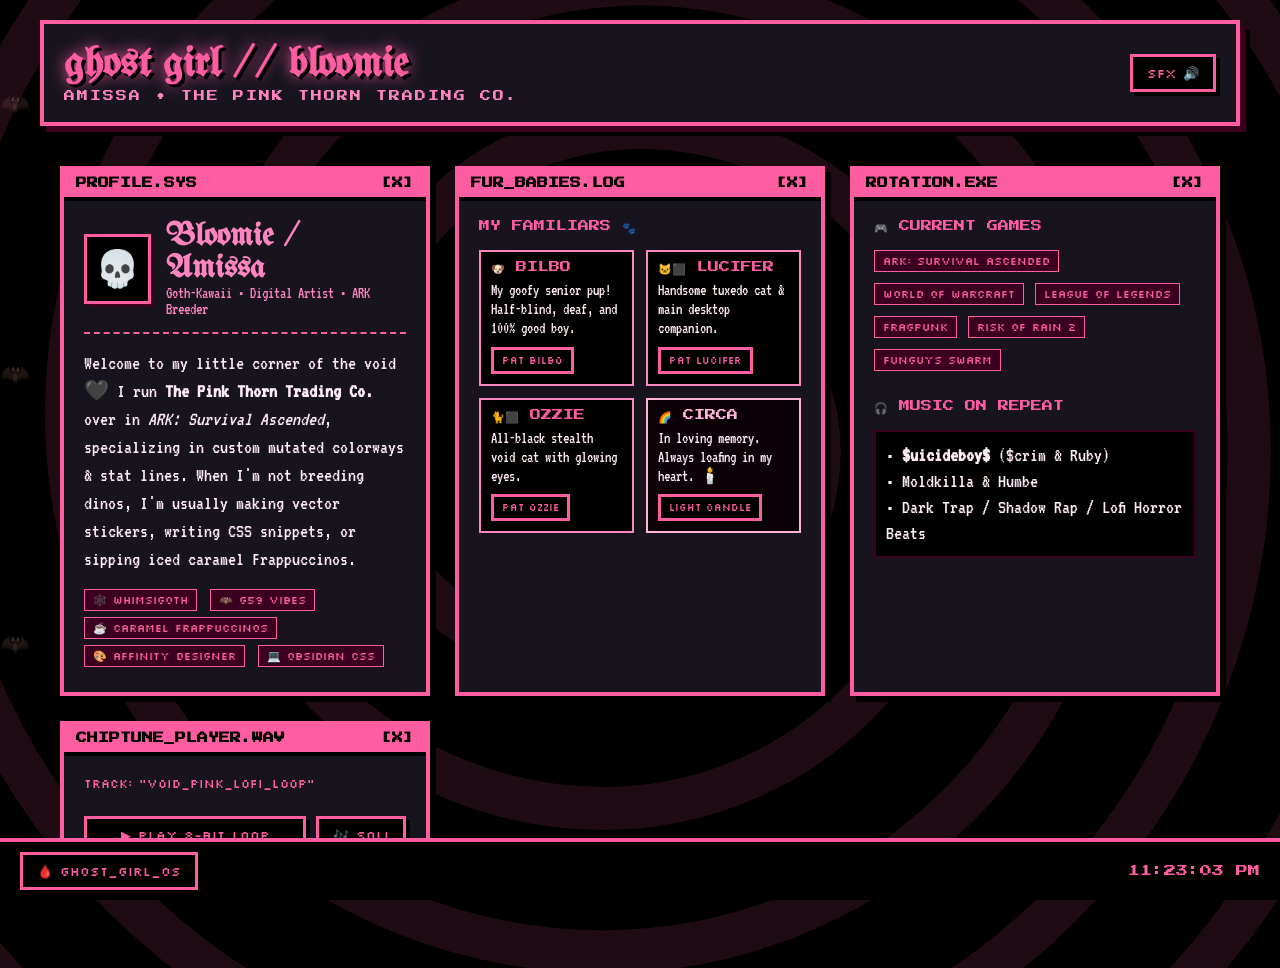
<file: profile.html>
<!DOCTYPE html>
<html lang="en">
<head>
    <meta charset="UTF-8">
    <meta name="viewport" content="width=device-width, initial-scale=1.0">
    <title>BLOOMIE // GHOST GIRL 🖤</title>
    <!-- Retro & Gothic Fonts -->
    <link href="https://fonts.googleapis.com/css2?family=Press+Start+2P&family=UnifrakturMaguntia&family=VT323&family=Silkscreen:wght@400;700&display=swap" rel="stylesheet">
    <style>
        :root {
            --bg-void: #000000;
            --pink-neon: #ff5da2;
            --pink-bubblegum: #ff85c0;
            --pink-soft: #ffb3d9;
            --pink-dark: #3a001e;
            --grey-dark: #0f0d13;
            --grey-card: #18141e;
            --text-light: #ffebf5;
        }

        * {
            box-sizing: border-box;
            user-select: none;
            image-rendering: pixelated;
        }

        /* ABSOLUTELY NO CRT OR SCANLINES HERE */
        body {
            margin: 0;
            padding: 0;
            background-color: var(--bg-void);
            color: var(--text-light);
            font-family: 'VT323', monospace;
            font-size: 20px;
            min-height: 100vh;
            overflow-x: hidden;
            position: relative;
        }

        /* --- SLOW ROTATING HYPNO SWIRL BACKGROUND --- */
        .hypno-bg-container {
            position: fixed;
            top: 50%;
            left: 50%;
            width: 140vw;
            height: 140vw;
            transform: translate(-50%, -50%);
            pointer-events: none;
            z-index: 0;
            opacity: 0.12;
            display: flex;
            align-items: center;
            justify-content: center;
        }

        .hypno-spiral {
            width: 100%;
            height: 100%;
            animation: slowSpin 40s linear infinite;
        }

        @keyframes slowSpin {
            from { transform: rotate(0deg); }
            to { transform: rotate(360deg); }
        }

        /* Ambient Flying Bats */
        .bat-overlay {
            position: fixed;
            top: 0;
            left: 0;
            width: 100vw;
            height: 100vh;
            pointer-events: none;
            z-index: 1;
            overflow: hidden;
        }

        .floating-bat {
            position: absolute;
            color: var(--pink-neon);
            opacity: 0.25;
            font-size: 24px;
            animation: batFly 15s linear infinite;
        }

        @keyframes batFly {
            0% { transform: translate(-50px, 100vh) scale(0.8) rotate(10deg); }
            50% { transform: translate(50vw, 50vh) scale(1.2) rotate(-10deg); }
            100% { transform: translate(105vw, -50px) scale(0.8) rotate(10deg); }
        }

        /* Main Container */
        .desktop {
            position: relative;
            z-index: 2;
            padding: 20px;
            max-width: 1200px;
            margin: 0 auto;
            display: grid;
            grid-template-columns: repeat(auto-fit, minmax(320px, 1fr));
            gap: 25px;
            padding-bottom: 90px;
        }

        /* Header Bar */
        .pixel-header {
            position: relative;
            z-index: 2;
            background: var(--grey-card);
            border: 4px solid var(--pink-neon);
            box-shadow: 6px 6px 0px var(--pink-dark), 10px 10px 0px #000;
            padding: 20px;
            margin: 20px auto;
            max-width: 1200px;
            display: flex;
            justify-content: space-between;
            align-items: center;
            flex-wrap: wrap;
            gap: 15px;
        }

        .header-title {
            font-family: 'UnifrakturMaguntia', cursive;
            font-size: 42px;
            color: var(--pink-neon);
            text-shadow: 3px 3px 0px #000, 0 0 15px var(--pink-neon);
            margin: 0;
            line-height: 1;
        }

        .header-subtitle {
            font-family: 'Press Start 2P', cursive;
            font-size: 11px;
            color: var(--pink-bubblegum);
            letter-spacing: 2px;
            margin-top: 5px;
        }

        /* Windows / Cards */
        .pixel-window {
            background: var(--grey-card);
            border: 4px solid var(--pink-neon);
            box-shadow: 6px 6px 0px #000;
            display: flex;
            flex-direction: column;
            position: relative;
            overflow: hidden;
        }

        .window-header {
            background: var(--pink-neon);
            color: #000;
            padding: 8px 12px;
            font-family: 'Press Start 2P', cursive;
            font-size: 11px;
            font-weight: bold;
            display: flex;
            justify-content: space-between;
            align-items: center;
            border-bottom: 4px solid #000;
        }

        .window-body {
            padding: 20px;
            flex-grow: 1;
            display: flex;
            flex-direction: column;
            gap: 15px;
        }

        /* Buttons */
        .pixel-btn {
            background: #000;
            color: var(--pink-neon);
            border: 3px solid var(--pink-neon);
            padding: 8px 14px;
            font-family: 'Silkscreen', cursive;
            font-size: 13px;
            cursor: pointer;
            box-shadow: 4px 4px 0px #000;
            transition: all 0.1s ease;
            text-transform: uppercase;
        }

        .pixel-btn:hover {
            background: var(--pink-neon);
            color: #000;
            transform: translate(-2px, -2px);
            box-shadow: 6px 6px 0px var(--pink-dark);
        }

        .pixel-btn:active {
            transform: translate(2px, 2px);
            box-shadow: 2px 2px 0px #000;
        }

        /* Bio Vignette Header */
        .bio-profile-box {
            display: flex;
            align-items: center;
            gap: 15px;
            border-bottom: 2px dashed var(--pink-neon);
            padding-bottom: 15px;
        }

        .g59-skull-icon {
            width: 70px;
            height: 70px;
            background: #000;
            border: 3px solid var(--pink-neon);
            display: flex;
            align-items: center;
            justify-content: center;
            font-size: 36px;
            box-shadow: 3px 3px 0px var(--pink-dark);
        }

        .bio-tag {
            font-family: 'UnifrakturMaguntia', cursive;
            font-size: 32px;
            color: var(--pink-bubblegum);
            margin: 0;
            line-height: 1;
        }

        /* Pet Cards Grid */
        .pet-grid {
            display: grid;
            grid-template-columns: 1fr 1fr;
            gap: 12px;
        }

        .pet-card {
            background: #000;
            border: 2px solid var(--pink-bubblegum);
            padding: 10px;
            position: relative;
        }

        .pet-card.memorial {
            border-color: var(--pink-soft);
            background: #0a0006;
        }

        .pet-name {
            font-family: 'Press Start 2P', cursive;
            font-size: 11px;
            color: var(--pink-neon);
            margin-bottom: 5px;
        }

        .pet-desc {
            font-size: 16px;
            color: var(--text-light);
            line-height: 1.2;
        }

        /* Status & Music Badges */
        .badge {
            display: inline-block;
            background: var(--pink-dark);
            color: var(--pink-neon);
            border: 1px solid var(--pink-neon);
            padding: 3px 8px;
            font-family: 'Silkscreen', cursive;
            font-size: 11px;
            margin-right: 5px;
            margin-bottom: 5px;
        }

        /* Taskbar */
        .taskbar {
            position: fixed;
            bottom: 0;
            left: 0;
            width: 100%;
            background: #000;
            border-top: 4px solid var(--pink-neon);
            padding: 10px 20px;
            display: flex;
            justify-content: space-between;
            align-items: center;
            z-index: 1000;
        }

        .taskbar-clock {
            font-family: 'Press Start 2P', cursive;
            font-size: 12px;
            color: var(--pink-neon);
        }

        /* Interactive Floating Heart FX */
        .floating-heart {
            position: absolute;
            font-size: 18px;
            color: var(--pink-neon);
            pointer-events: none;
            animation: rise 1s forwards ease-out;
            z-index: 999;
        }

        @keyframes rise {
            0% { opacity: 1; transform: translateY(0) scale(1); }
            100% { opacity: 0; transform: translateY(-40px) scale(1.5); }
        }
    </style>
</head>
<body>

    <!-- SLOW ROTATING HYPNO SWIRL BACKGROUND -->
    <div class="hypno-bg-container">
        <svg class="hypno-spiral" viewBox="0 0 500 500" xmlns="http://www.w3.org/2000/svg">
            <path d="M 250, 250 m 0, 0 a 5,5 0 0,1 0,-10 a 10,10 0 0,1 10,10 a 20,20 0 0,1 -20,20 a 30,30 0 0,1 -30,-30 a 40,40 0 0,1 40,-40 a 50,50 0 0,1 50,50 a 60,60 0 0,1 -60,60 a 70,70 0 0,1 -70,-70 a 80,80 0 0,1 80,-80 a 90,90 0 0,1 90,90 a 100,100 0 0,1 -100,100 a 110,110 0 0,1 -110,-110 a 120,120 0 0,1 120,-120 a 130,130 0 0,1 130,130 a 140,140 0 0,1 -140,140 a 150,150 0 0,1 -150,-150 a 160,160 0 0,1 160,-160 a 170,170 0 0,1 170,170 a 180,180 0 0,1 -180,180 a 190,190 0 0,1 -190,-190 a 200,200 0 0,1 200,-200 a 210,210 0 0,1 210,210 a 220,220 0 0,1 -220,220 a 230,230 0 0,1 -230,-230 a 240,240 0 0,1 240,-240" 
            fill="none" stroke="#ff5da2" stroke-width="12" stroke-linecap="round"/>
        </svg>
    </div>

    <!-- Floating Bat Overlay -->
    <div class="bat-overlay">
        <div class="floating-bat" style="top:10%; animation-delay: 0s;">🦇</div>
        <div class="floating-bat" style="top:40%; animation-delay: 5s;">🦇</div>
        <div class="floating-bat" style="top:70%; animation-delay: 10s;">🦇</div>
    </div>

    <!-- Header -->
    <div class="pixel-header">
        <div>
            <h1 class="header-title">ghost girl // bloomie</h1>
            <div class="header-subtitle">AMISSA • THE PINK THORN TRADING CO.</div>
        </div>
        <div>
            <button class="pixel-btn" onclick="playAudioBeep(660, 0.1)">SFX 🔊</button>
        </div>
    </div>

    <!-- Main Grid Desktop -->
    <div class="desktop">

        <!-- MODULE 1: About Me & Vibe -->
        <div class="pixel-window">
            <div class="window-header">
                <span>PROFILE.SYS</span>
                <span>[X]</span>
            </div>
            <div class="window-body">
                <div class="bio-profile-box">
                    <div class="g59-skull-icon">💀</div>
                    <div>
                        <h2 class="bio-tag">Bloomie / Amissa</h2>
                        <div style="font-size: 16px; color: var(--pink-bubblegum);">
                            Goth-Kawaii • Digital Artist • ARK Breeder
                        </div>
                    </div>
                </div>

                <div style="line-height: 1.4;">
                    Welcome to my little corner of the void 🖤 I run <b>The Pink Thorn Trading Co.</b> over in <i>ARK: Survival Ascended</i>, specializing in custom mutated colorways & stat lines. When I'm not breeding dinos, I'm usually making vector stickers, writing CSS snippets, or sipping iced caramel Frappuccinos.
                </div>

                <div>
                    <div class="badge">🕸️ WHIMSIGOTH</div>
                    <div class="badge">🦇 G59 VIBES</div>
                    <div class="badge">☕ CARAMEL FRAPPUCCINOS</div>
                    <div class="badge">🎨 AFFINITY DESIGNER</div>
                    <div class="badge">💻 OBSIDIAN CSS</div>
                </div>
            </div>
        </div>

        <!-- MODULE 2: The Fur Babies -->
        <div class="pixel-window">
            <div class="window-header">
                <span>FUR_BABIES.LOG</span>
                <span>[X]</span>
            </div>
            <div class="window-body">
                <div style="font-family:'Press Start 2P'; font-size:11px; color:var(--pink-neon);">
                    MY FAMILIARS 🐾
                </div>

                <div class="pet-grid">
                    <!-- Bilbo -->
                    <div class="pet-card">
                        <div class="pet-name">🐶 BILBO</div>
                        <div class="pet-desc">My goofy senior pup! Half-blind, deaf, and 100% good boy.</div>
                        <button class="pixel-btn" style="margin-top:8px; font-size:10px; padding:4px 8px;" onclick="patPet('Bilbo', 'BARK! 🐾', 200, event)">PAT BILBO</button>
                    </div>

                    <!-- Lucifer -->
                    <div class="pet-card">
                        <div class="pet-name">🐱‍⬛ LUCIFER</div>
                        <div class="pet-desc">Handsome tuxedo cat & main desktop companion.</div>
                        <button class="pixel-btn" style="margin-top:8px; font-size:10px; padding:4px 8px;" onclick="patPet('Lucifer', 'Purrr~ 🐈‍⬛', 520, event)">PAT LUCIFER</button>
                    </div>

                    <!-- Ozzie -->
                    <div class="pet-card">
                        <div class="pet-name">🐈‍‍⬛ OZZIE</div>
                        <div class="pet-desc">All-black stealth void cat with glowing eyes.</div>
                        <button class="pixel-btn" style="margin-top:8px; font-size:10px; padding:4px 8px;" onclick="patPet('Ozzie', 'Meow! 🖤', 600, event)">PAT OZZIE</button>
                    </div>

                    <!-- Circa -->
                    <div class="pet-card memorial">
                        <div class="pet-name" style="color:var(--pink-soft);">🌈 CIRCA</div>
                        <div class="pet-desc">In loving memory. Always loafing in my heart. 🕯️</div>
                        <button class="pixel-btn" style="margin-top:8px; font-size:10px; padding:4px 8px;" onclick="patPet('Circa', '✨ Angel Cat ✨', 880, event)">LIGHT CANDLE</button>
                    </div>
                </div>
            </div>
        </div>

        <!-- MODULE 3: Gaming & Music Rotation -->
        <div class="pixel-window">
            <div class="window-header">
                <span>ROTATION.EXE</span>
                <span>[X]</span>
            </div>
            <div class="window-body">
                <div style="font-family:'Press Start 2P'; font-size:11px; color:var(--pink-neon);">
                    🎮 CURRENT GAMES
                </div>
                <div style="display:flex; flex-wrap:wrap; gap:6px;">
                    <div class="badge">ARK: Survival Ascended</div>
                    <div class="badge">World of Warcraft</div>
                    <div class="badge">League of Legends</div>
                    <div class="badge">FragPunk</div>
                    <div class="badge">Risk of Rain 2</div>
                    <div class="badge">Funguys Swarm</div>
                </div>

                <div style="font-family:'Press Start 2P'; font-size:11px; color:var(--pink-neon); margin-top:10px;">
                    🎧 MUSIC ON REPEAT
                </div>
                <div style="line-height:1.3; background:#000; padding:10px; border:2px solid var(--pink-dark);">
                    • <b>$uicideboy$</b> ($crim & Ruby) <br>
                    • Moldkilla & Humbe <br>
                    • Dark Trap / Shadow Rap / Lofi Horror Beats
                </div>
            </div>
        </div>

        <!-- MODULE 4: 8-Bit Synth Audio Box -->
        <div class="pixel-window">
            <div class="window-header">
                <span>CHIPTUNE_PLAYER.WAV</span>
                <span>[X]</span>
            </div>
            <div class="window-body">
                <div style="font-family:'Silkscreen'; font-size:12px; color:var(--pink-neon);">
                    TRACK: "VOID_PINK_LOFI_LOOP"
                </div>
                
                <div style="display:flex; gap:10px; margin-top:10px;">
                    <button class="pixel-btn" style="flex:1" id="musicBtn" onclick="toggleLoop()">▶ PLAY 8-BIT LOOP</button>
                    <button class="pixel-btn" onclick="playArp()">🎶 SOLI</button>
                </div>
            </div>
        </div>

    </div>

    <!-- Taskbar -->
    <div class="taskbar">
        <button class="pixel-btn" onclick="playAudioBeep(440, 0.08)">🩸 GHOST_GIRL_OS</button>
        <div class="taskbar-clock" id="pixelClock">12:00 AM</div>
    </div>

    <script>
        // --- Web Audio API Synth Engine ---
        const audioCtx = new (window.AudioContext || window.webkitAudioContext)();

        function playAudioBeep(freq, duration) {
            if (audioCtx.state === 'suspended') {
                audioCtx.resume();
            }
            const osc = audioCtx.createOscillator();
            const gain = audioCtx.createGain();
            osc.type = 'square';
            osc.frequency.setValueAtTime(freq, audioCtx.currentTime);
            gain.gain.setValueAtTime(0.08, audioCtx.currentTime);
            gain.gain.exponentialRampToValueAtTime(0.001, audioCtx.currentTime + duration);
            osc.connect(gain);
            gain.connect(audioCtx.destination);
            osc.start();
            osc.stop(audioCtx.currentTime + duration);
        }

        // Floating Hearts / FX on click
        function spawnFloatingHeart(e) {
            const heart = document.createElement('div');
            heart.className = 'floating-heart';
            heart.innerText = '💖';
            heart.style.left = (e.clientX || 100) + 'px';
            heart.style.top = (e.clientY || 100) + 'px';
            document.body.appendChild(heart);
            setTimeout(() => heart.remove(), 1000);
        }

        function patPet(name, responseText, soundFreq, e) {
            playAudioBeep(soundFreq, 0.15);
            spawnFloatingHeart(e);
            alert(`${name}: "${responseText}"`);
        }

        // --- Chiptune Loop Engine ---
        let isPlaying = false;
        let loopInterval;

        function toggleLoop() {
            const btn = document.getElementById('musicBtn');
            if (isPlaying) {
                clearInterval(loopInterval);
                isPlaying = false;
                btn.innerText = '▶ PLAY 8-BIT LOOP';
            } else {
                isPlaying = true;
                btn.innerText = '⏸ PAUSE';
                const scale = [220.00, 261.63, 293.66, 329.63, 392.00, 440.00];
                let idx = 0;
                loopInterval = setInterval(() => {
                    playAudioBeep(scale[idx], 0.12);
                    idx = (idx + 1) % scale.length;
                }, 220);
            }
        }

        function playArp() {
            const notes = [440, 554.37, 659.25, 880];
            notes.forEach((freq, index) => {
                setTimeout(() => playAudioBeep(freq, 0.1), index * 90);
            });
        }

        // Live Clock
        function updateClock() {
            const now = new Date();
            document.getElementById('pixelClock').innerText = now.toLocaleTimeString();
        }
        setInterval(updateClock, 1000);
        updateClock();
    </script>
</body>
</html>
</file>
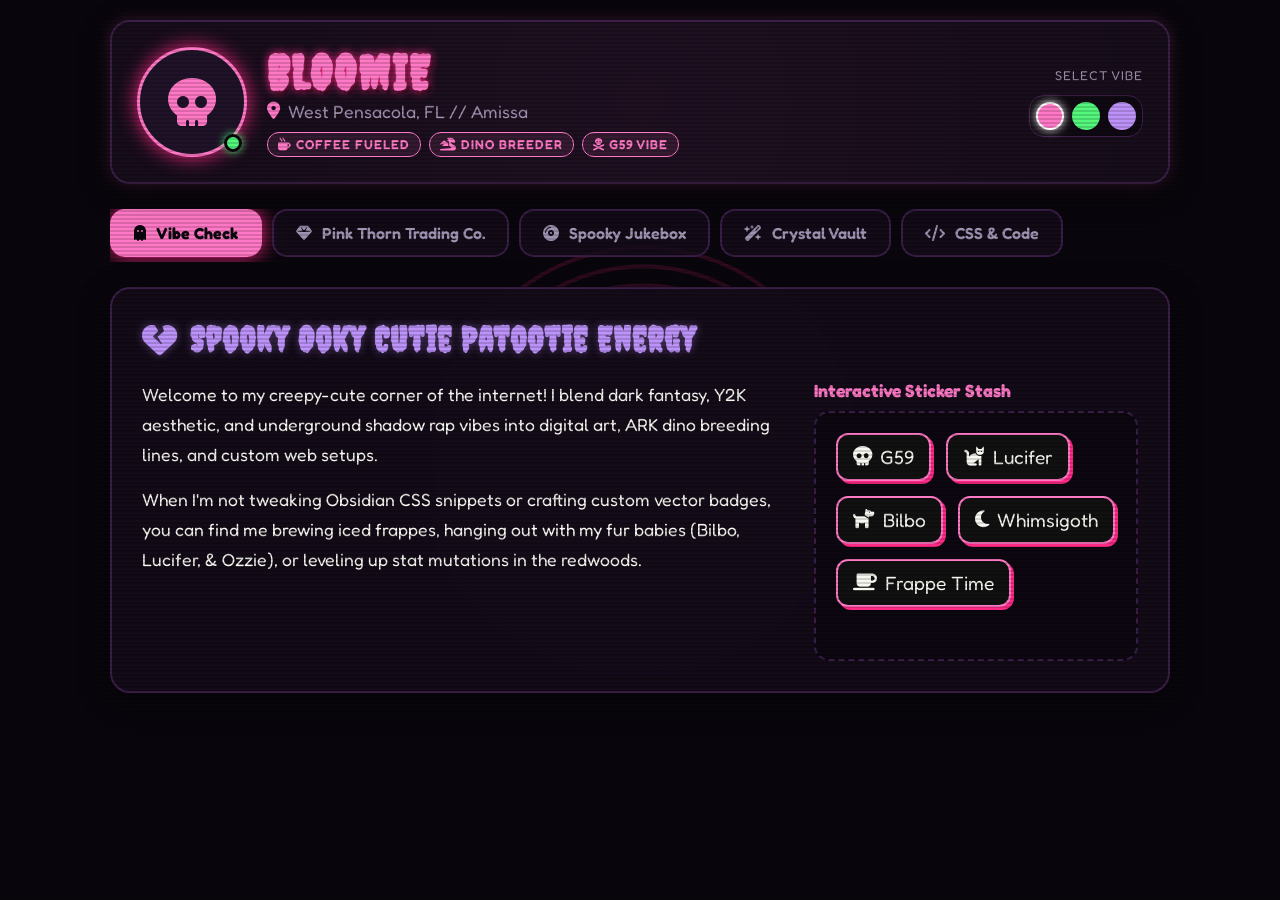
<file: spiralscanlines.html>
<!DOCTYPE html>
<html lang="en">
<head>
    <meta charset="UTF-8">
    <meta name="viewport" content="width=device-width, initial-scale=1.0">
    <title>BLOOMIE //   Spooky Sanctuary</title>
    <!-- Google Fonts -->
    <link rel="preconnect" href="https://fonts.googleapis.com">
    <link rel="preconnect" href="https://fonts.gstatic.com" crossorigin>
    <link href="https://fonts.googleapis.com/css2?family=Creepster&family=Fira+Code:wght@400;600&family=Fredoka:wght@400;600;700&display=swap" rel="stylesheet">
    <!-- FontAwesome Icons -->
    <link rel="stylesheet" href="https://cdnjs.cloudflare.com/ajax/libs/font-awesome/6.4.0/css/all.min.css">
    
    <style>
        :root {
            --bg-dark: #0a060d;
            --card-bg: rgba(22, 14, 28, 0.85);
            --border-color: #3b1f48;
            --pink-accent: #ff79c6;
            --pink-neon: #ff2a85;
            --purple-glow: #bd93f9;
            --green-slime: #50fa7b;
            --text-main: #f8f8f2;
            --text-muted: #a093b1;
            --hypno-spin: 20s;
        }

        /* Themes */
        body.theme-witchy {
            --bg-dark: #060d08;
            --card-bg: rgba(14, 28, 18, 0.85);
            --border-color: #1f4827;
            --pink-accent: #50fa7b;
            --pink-neon: #00ff66;
            --purple-glow: #ff79c6;
            --green-slime: #ffb86c;
        }

        body.theme-midnight {
            --bg-dark: #000000;
            --card-bg: rgba(15, 15, 20, 0.9);
            --border-color: #282a36;
            --pink-accent: #bd93f9;
            --pink-neon: #9a4dff;
            --purple-glow: #ff79c6;
            --green-slime: #8be9fd;
        }

        * {
            box-sizing: border-box;
            margin: 0;
            padding: 0;
            user-select: none;
        }

        body {
            background-color: var(--bg-dark);
            color: var(--text-main);
            font-family: 'Fredoka', sans-serif;
            min-height: 100vh;
            overflow-x: hidden;
            position: relative;
            transition: background 0.5s ease;
        }

        /* Hypnotic Background Spiral */
        #canvas-bg {
            position: fixed;
            top: 0;
            left: 0;
            width: 100vw;
            height: 100vh;
            z-index: -2;
            opacity: 0.15;
            pointer-events: none;
        }

        /* Scanline Overlay Effect */
        .scanlines {
            position: fixed;
            top: 0; left: 0; width: 100%; height: 100%;
            background: linear-gradient(
                rgba(18, 16, 16, 0) 50%, 
                rgba(0, 0, 0, 0.25) 50%
            );
            background-size: 100% 4px;
            z-index: 999;
            pointer-events: none;
            opacity: 0.6;
        }

        /* Custom Scrollbar */
        ::-webkit-scrollbar {
            width: 10px;
        }
        ::-webkit-scrollbar-track {
            background: var(--bg-dark);
        }
        ::-webkit-scrollbar-thumb {
            background: var(--pink-neon);
            border-radius: 5px;
            box-shadow: 0 0 10px var(--pink-neon);
        }

        /* Layout */
        .container {
            max-width: 1100px;
            margin: 0 auto;
            padding: 20px;
            position: relative;
            z-index: 1;
        }

        /* Header / Banner */
        header {
            background: var(--card-bg);
            border: 2px solid var(--border-color);
            border-radius: 20px;
            padding: 25px;
            margin-bottom: 25px;
            backdrop-filter: blur(10px);
            box-shadow: 0 8px 32px 0 rgba(0, 0, 0, 0.37),
                        0 0 15px rgba(255, 121, 198, 0.2);
            display: flex;
            flex-wrap: wrap;
            align-items: center;
            justify-content: space-between;
            gap: 20px;
            position: relative;
            overflow: hidden;
        }

        header::before {
            content: '';
            position: absolute;
            top: -50%; left: -50%; width: 200%; height: 200%;
            background: radial-gradient(circle, rgba(255,121,198,0.05) 0%, transparent 70%);
            animation: pulse 4s infinite ease-in-out;
            pointer-events: none;
        }

        @keyframes pulse {
            0%, 100% { transform: scale(1); }
            50% { transform: scale(1.1); }
        }

        .profile-section {
            display: flex;
            align-items: center;
            gap: 20px;
        }

        .avatar-container {
            position: relative;
            width: 110px;
            height: 110px;
        }

        .avatar-img {
            width: 100%;
            height: 100%;
            border-radius: 50%;
            border: 3px solid var(--pink-accent);
            box-shadow: 0 0 20px var(--pink-neon);
            object-fit: cover;
            background: #201329;
        }

        .status-dot {
            position: absolute;
            bottom: 5px;
            right: 5px;
            width: 18px;
            height: 18px;
            background: var(--green-slime);
            border: 3px solid var(--bg-dark);
            border-radius: 50%;
            box-shadow: 0 0 8px var(--green-slime);
        }

        .profile-info h1 {
            font-family: 'Creepster', cursive;
            font-size: 3rem;
            color: var(--pink-accent);
            text-shadow: 0 0 10px var(--pink-neon), 3px 3px 0px #000;
            letter-spacing: 2px;
            line-height: 1;
            margin-bottom: 5px;
        }

        .profile-info p {
            color: var(--text-muted);
            font-size: 1.1rem;
            display: flex;
            align-items: center;
            gap: 8px;
        }

        .badges {
            display: flex;
            gap: 8px;
            flex-wrap: wrap;
            margin-top: 10px;
        }

        .badge {
            background: rgba(255, 121, 198, 0.1);
            border: 1px solid var(--pink-accent);
            color: var(--pink-accent);
            padding: 4px 10px;
            border-radius: 12px;
            font-size: 0.8rem;
            font-weight: 600;
            text-transform: uppercase;
            letter-spacing: 1px;
        }

        /* Controls / Theme Switcher */
        .header-controls {
            display: flex;
            flex-direction: column;
            align-items: flex-end;
            gap: 12px;
        }

        .theme-selector {
            display: flex;
            gap: 8px;
            background: rgba(0,0,0,0.4);
            padding: 6px;
            border-radius: 15px;
            border: 1px solid var(--border-color);
        }

        .theme-btn {
            width: 28px;
            height: 28px;
            border-radius: 50%;
            border: 2px solid transparent;
            cursor: pointer;
            transition: transform 0.2s;
        }

        .theme-btn:hover {
            transform: scale(1.2);
        }

        .theme-btn.active {
            border-color: #fff;
            box-shadow: 0 0 10px #fff;
        }

        .theme-btn[data-theme="bubblegum"] { background: #ff79c6; }
        .theme-btn[data-theme="witchy"] { background: #50fa7b; }
        .theme-btn[data-theme="midnight"] { background: #bd93f9; }

        /* Navigation Tabs */
        nav {
            display: flex;
            gap: 10px;
            margin-bottom: 25px;
            overflow-x: auto;
            padding-bottom: 5px;
        }

        .tab-btn {
            background: var(--card-bg);
            border: 2px solid var(--border-color);
            color: var(--text-muted);
            padding: 12px 22px;
            border-radius: 15px;
            font-family: 'Fredoka', sans-serif;
            font-size: 1rem;
            font-weight: 600;
            cursor: pointer;
            transition: all 0.3s ease;
            display: flex;
            align-items: center;
            gap: 10px;
            white-space: nowrap;
        }

        .tab-btn:hover {
            color: var(--pink-accent);
            border-color: var(--pink-accent);
            box-shadow: 0 0 15px rgba(255, 121, 198, 0.3);
            transform: translateY(-2px);
        }

        .tab-btn.active {
            background: var(--pink-accent);
            color: var(--bg-dark);
            border-color: var(--pink-accent);
            box-shadow: 0 0 20px var(--pink-neon);
            font-weight: 700;
        }

        /* Tab Content Panes */
        .tab-content {
            display: none;
            background: var(--card-bg);
            border: 2px solid var(--border-color);
            border-radius: 20px;
            padding: 30px;
            backdrop-filter: blur(10px);
            box-shadow: 0 8px 32px 0 rgba(0, 0, 0, 0.37);
            animation: fadeIn 0.4s ease;
        }

        .tab-content.active {
            display: block;
        }

        @keyframes fadeIn {
            from { opacity: 0; transform: translateY(10px); }
            to { opacity: 1; transform: translateY(0); }
        }

        h2 {
            font-family: 'Creepster', cursive;
            font-size: 2.2rem;
            color: var(--purple-glow);
            letter-spacing: 1px;
            margin-bottom: 20px;
            display: flex;
            align-items: center;
            gap: 12px;
            text-shadow: 0 0 8px rgba(189, 147, 249, 0.4);
        }

        /* Vibe Check Tab */
        .bio-grid {
            display: grid;
            grid-template-columns: 2fr 1fr;
            gap: 25px;
        }

        @media (max-width: 768px) {
            .bio-grid { grid-template-columns: 1fr; }
        }

        .bio-text p {
            line-height: 1.7;
            font-size: 1.1rem;
            color: var(--text-main);
            margin-bottom: 15px;
        }

        .sticker-board {
            background: rgba(0,0,0,0.3);
            border: 2px dashed var(--border-color);
            border-radius: 15px;
            padding: 20px;
            position: relative;
            min-height: 250px;
            display: flex;
            flex-wrap: wrap;
            align-content: flex-start;
            gap: 15px;
        }

        .sticker {
            background: #111;
            border: 2px solid var(--pink-accent);
            border-radius: 12px;
            padding: 10px 15px;
            font-size: 1.2rem;
            cursor: grab;
            box-shadow: 3px 3px 0 var(--pink-neon);
            transition: transform 0.2s;
            display: inline-flex;
            align-items: center;
            gap: 8px;
        }

        .sticker:hover {
            transform: scale(1.1) rotate(-3deg);
        }

        /* ARK Trading Co. Hub */
        .ark-shop {
            display: grid;
            grid-template-columns: repeat(auto-fit, minmax(280px, 1fr));
            gap: 20px;
        }

        .dino-card {
            background: rgba(10, 6, 13, 0.6);
            border: 2px solid var(--border-color);
            border-radius: 15px;
            padding: 20px;
            transition: all 0.3s ease;
            position: relative;
            overflow: hidden;
        }

        .dino-card:hover {
            border-color: var(--green-slime);
            box-shadow: 0 0 20px rgba(80, 250, 123, 0.3);
            transform: translateY(-50px);
        }

        .dino-preview {
            width: 100%;
            height: 150px;
            border-radius: 10px;
            background: #1a1025;
            display: flex;
            align-items: center;
            justify-content: center;
            font-size: 4rem;
            margin-bottom: 15px;
            border: 1px solid var(--border-color);
            position: relative;
        }

        .mutation-badge {
            position: absolute;
            top: 10px; right: 10px;
            background: var(--pink-neon);
            color: #fff;
            padding: 3px 8px;
            border-radius: 8px;
            font-size: 0.75rem;
            font-weight: bold;
        }

        /* Retro Audio Jukebox */
        .jukebox {
            background: #11091c;
            border: 3px solid var(--pink-neon);
            border-radius: 15px;
            padding: 20px;
            box-shadow: 0 0 25px rgba(255, 42, 133, 0.4);
            max-width: 500px;
            margin: 0 auto;
        }

        .winamp-title {
            background: linear-gradient(90deg, var(--pink-neon), var(--purple-glow));
            color: #fff;
            padding: 6px 12px;
            font-family: 'Fira Code', monospace;
            font-size: 0.85rem;
            border-radius: 6px;
            margin-bottom: 15px;
            display: flex;
            justify-content: space-between;
        }

        .visualizer-bars {
            display: flex;
            align-items: flex-end;
            height: 60px;
            gap: 4px;
            background: #000;
            padding: 10px;
            border-radius: 8px;
            margin-bottom: 15px;
        }

        .v-bar {
            flex: 1;
            background: var(--green-slime);
            height: 20%;
            border-radius: 2px;
            transition: height 0.1s ease;
        }

        .v-bar.playing {
            animation: bounce 0.6s infinite alternate ease-in-out;
        }

        @keyframes bounce {
            0% { height: 10%; }
            100% { height: 95%; background: var(--pink-neon); }
        }

        .audio-controls {
            display: flex;
            justify-content: center;
            gap: 15px;
        }

        .audio-btn {
            background: var(--card-bg);
            border: 1px solid var(--pink-accent);
            color: var(--pink-accent);
            width: 45px;
            height: 45px;
            border-radius: 50%;
            cursor: pointer;
            display: flex;
            align-items: center;
            justify-content: center;
            font-size: 1.1rem;
            transition: all 0.2s;
        }

        .audio-btn:hover {
            background: var(--pink-accent);
            color: var(--bg-dark);
            box-shadow: 0 0 15px var(--pink-accent);
        }

        /* Obsidian Snippet Showcase */
        .code-block {
            background: #0d0814;
            border: 1px solid var(--border-color);
            border-radius: 10px;
            padding: 15px;
            font-family: 'Fira Code', monospace;
            font-size: 0.9rem;
            color: var(--green-slime);
            overflow-x: auto;
            position: relative;
        }

        .copy-code-btn {
            position: absolute;
            top: 10px; right: 10px;
            background: rgba(255,255,255,0.1);
            border: none;
            color: var(--text-muted);
            padding: 5px 10px;
            border-radius: 5px;
            cursor: pointer;
            font-size: 0.8rem;
        }

        .copy-code-btn:hover {
            color: #fff;
            background: var(--pink-neon);
        }

        /* Cursor Sparkle Particles */
        .sparkle {
            position: fixed;
            pointer-events: none;
            width: 8px;
            height: 8px;
            border-radius: 50%;
            background: var(--pink-accent);
            box-shadow: 0 0 10px var(--pink-neon);
            z-index: 9999;
            animation: sparkleFade 0.8s forwards ease-out;
        }

        @keyframes sparkleFade {
            0% { opacity: 1; transform: scale(1); }
            100% { opacity: 0; transform: scale(2) translateY(-20px); }
        }
    </style>
</head>
<body>

    <canvas id="canvas-bg"></canvas>
    <div class="scanlines"></div>

    <div class="container">
        <!-- Header Banner -->
        <header>
            <div class="profile-section">
                <div class="avatar-container">
                    <div class="avatar-img" style="display:flex; align-items:center; justify-content:center; font-size:3rem; color:var(--pink-accent);">
                        <i class="fa-solid fa-skull"></i>
                    </div>
                    <div class="status-dot" title="Online in Astraeos"></div>
                </div>
                <div class="profile-info">
                    <h1>BLOOMIE</h1>
                    <p><i class="fa-solid fa-location-dot" style="color:var(--pink-accent);"></i> West Pensacola, FL // Amissa</p>
                    <div class="badges">
                        <span class="badge"><i class="fa-solid fa-mug-hot"></i> Coffee Fueled</span>
                        <span class="badge"><i class="fa-solid fa-dragon"></i> Dino Breeder</span>
                        <span class="badge"><i class="fa-solid fa-skull-crossbones"></i> G59 Vibe</span>
                    </div>
                </div>
            </div>

            <div class="header-controls">
                <span style="font-size:0.8rem; color:var(--text-muted); text-transform:uppercase; letter-spacing:1px;">Select Vibe</span>
                <div class="theme-selector">
                    <div class="theme-btn active" data-theme="bubblegum" title="Bubblegum Goth"></div>
                    <div class="theme-btn" data-theme="witchy" title="Witchy Redwoods"></div>
                    <div class="theme-btn" data-theme="midnight" title="Midnight Shadow"></div>
                </div>
            </div>
        </header>

        <!-- Navigation Tabs -->
        <nav>
            <button class="tab-btn active" data-tab="vibe"><i class="fa-solid fa-ghost"></i> Vibe Check</button>
            <button class="tab-btn" data-tab="pink-thorn"><i class="fa-solid fa-gem"></i> Pink Thorn Trading Co.</button>
            <button class="tab-btn" data-tab="jukebox"><i class="fa-solid fa-compact-disc"></i> Spooky Jukebox</button>
            <button class="tab-btn" data-tab="vault"><i class="fa-solid fa-wand-magic-sparkles"></i> Crystal Vault</button>
            <button class="tab-btn" data-tab="obsidian"><i class="fa-solid fa-code"></i> CSS & Code</button>
        </nav>

        <!-- Tab 1: Vibe Check -->
        <div class="tab-content active" id="tab-vibe">
            <h2><i class="fa-solid fa-heart-crack"></i> Spooky Ooky Cutie Patootie Energy</h2>
            <div class="bio-grid">
                <div class="bio-text">
                    <p>Welcome to my creepy-cute corner of the internet! I blend dark fantasy, Y2K aesthetic, and underground shadow rap vibes into digital art, ARK dino breeding lines, and custom web setups.</p>
                    <p>When I'm not tweaking Obsidian CSS snippets or crafting custom vector badges, you can find me brewing iced frappes, hanging out with my fur babies (Bilbo, Lucifer, & Ozzie), or leveling up stat mutations in the redwoods.</p>
                </div>
                <div>
                    <h3 style="font-size:1.1rem; margin-bottom:10px; color:var(--pink-accent);">Interactive Sticker Stash</h3>
                    <div class="sticker-board" id="sticker-stash">
                        <div class="sticker"><i class="fa-solid fa-skull"></i> G59</div>
                        <div class="sticker"><i class="fa-solid fa-cat"></i> Lucifer</div>
                        <div class="sticker"><i class="fa-solid fa-dog"></i> Bilbo</div>
                        <div class="sticker"><i class="fa-solid fa-moon"></i> Whimsigoth</div>
                        <div class="sticker"><i class="fa-solid fa-coffee"></i> Frappe Time</div>
                    </div>
                </div>
            </div>
        </div>

        <!-- Tab 2: The Pink Thorn Trading Co. -->
        <div class="tab-content" id="tab-pink-thorn">
            <h2><i class="fa-solid fa-store"></i> The Pink Thorn Trading Co.</h2>
            <p style="margin-bottom:20px; color:var(--text-muted);">Premier ARK: Survival Ascended custom colorways & mutant dino breeder located in the Astraeos redwoods.</p>
            
            <div class="ark-shop">
                <div class="dino-card">
                    <span class="mutation-badge">Top Mutation</span>
                    <div class="dino-preview"><i class="fa-solid fa-dragon" style="color:#ff79c6;"></i></div>
                    <h3 style="color:var(--pink-accent);">Cotton Candy Drakyros</h3>
                    <p style="font-size:0.9rem; color:var(--text-muted); margin: 8px 0;">Magenta & Teal Stacked Stats. Bred for maximum aggression & aesthetic flex.</p>
                    <span style="font-family:'Fira Code', monospace; color:var(--green-slime); font-size:0.9rem;">Status: In Stock</span>
                </div>

                <div class="dino-card">
                    <span class="mutation-badge" style="background:var(--purple-glow);">New Line</span>
                    <div class="dino-preview"><i class="fa-solid fa-locust" style="color:#bd93f9;"></i></div>
                    <h3 style="color:var(--purple-glow);">Shadowglen Wyvern</h3>
                    <p style="font-size:0.9rem; color:var(--text-muted); margin: 8px 0;">Midnight Black belly with Neon Violet wing accents.</p>
                    <span style="font-family:'Fira Code', monospace; color:var(--green-slime); font-size:0.9rem;">Status: Custom Order</span>
                </div>

                <div class="dino-card">
                    <span class="mutation-badge" style="background:var(--green-slime); color:#000;">Event Exclusive</span>
                    <div class="dino-preview"><i class="fa-solid fa-crow" style="color:#50fa7b;"></i></div>
                    <h3 style="color:var(--green-slime);">Pirate Plunder Argentavis</h3>
                    <p style="font-size:0.9rem; color:var(--text-muted); margin: 8px 0;">Special Talk Like a Pirate Day event edition colorway.</p>
                    <span style="font-family:'Fira Code', monospace; color:var(--pink-neon); font-size:0.9rem;">Status: Limited</span>
                </div>
            </div>
        </div>

        <!-- Tab 3: Spooky Jukebox -->
        <div class="tab-content" id="tab-jukebox">
            <h2><i class="fa-solid fa-radio"></i> Y2K Winamp Synth Deck</h2>
            <div class="jukebox">
                <div class="winamp-title">
                    <span><i class="fa-solid fa-music"></i> NOW_PLAYING.MP3</span>
                    <span>128 kbps</span>
                </div>
                <div class="visualizer-bars" id="v-bars">
                    <div class="v-bar"></div><div class="v-bar"></div><div class="v-bar"></div>
                    <div class="v-bar"></div><div class="v-bar"></div><div class="v-bar"></div>
                    <div class="v-bar"></div><div class="v-bar"></div><div class="v-bar"></div>
                    <div class="v-bar"></div>
                </div>
                <div style="text-align:center; margin-bottom:15px; font-family:'Fira Code', monospace; color:var(--pink-accent);" id="track-name">
                    $uicideboy$ - Matte Black Synthwave Loop
                </div>
                <div class="audio-controls">
                    <button class="audio-btn" id="prev-btn"><i class="fa-solid fa-backward"></i></button>
                    <button class="audio-btn" id="play-btn"><i class="fa-solid fa-play"></i></button>
                    <button class="audio-btn" id="next-btn"><i class="fa-solid fa-forward"></i></button>
                </div>
            </div>
        </div>

        <!-- Tab 4: Crystal Vault -->
        <div class="tab-content" id="tab-vault">
            <h2><i class="fa-solid fa-gem"></i> Polished Mineral Specimen Vault</h2>
            <div class="ark-shop">
                <div class="dino-card" style="text-align:center;">
                    <div style="font-size:3.5rem; color:#ff79c6; margin-bottom:10px;"><i class="fa-solid fa-stroopwafel"></i></div>
                    <h3 style="color:var(--pink-accent);">Flower Agate Sphere</h3>
                    <p style="font-size:0.9rem; color:var(--text-muted); margin-top:5px;">Soft pink chalcedony with delicate plume inclusions resembling blooming flowers.</p>
                </div>
                <div class="dino-card" style="text-align:center;">
                    <div style="font-size:3.5rem; color:#50fa7b; margin-bottom:10px;"><i class="fa-solid fa-cube"></i></div>
                    <h3 style="color:var(--green-slime);">Rainbow Fluorite Tower</h3>
                    <p style="font-size:0.9rem; color:var(--text-muted); margin-top:5px;">Banded purple, green, and clear fluorite carved into a sharp focal point.</p>
                </div>
                <div class="dino-card" style="text-align:center;">
                    <div style="font-size:3.5rem; color:#bd93f9; margin-bottom:10px;"><i class="fa-solid fa-circle"></i></div>
                    <h3 style="color:var(--purple-glow);">Ocean Jasper Carver</h3>
                    <p style="font-size:0.9rem; color:var(--text-muted); margin-top:5px;">Orbicular pattern with deep teal and dark pastel cream eyelets.</p>
                </div>
            </div>
        </div>

        <!-- Tab 5: Obsidian / Code -->
        <div class="tab-content" id="tab-obsidian">
            <h2><i class="fa-solid fa-code"></i> "Bloomie's Lighter" CSS Snippet</h2>
            <p style="margin-bottom:15px; color:var(--text-muted);">Custom theme stylesheet built for Obsidian & web note setups.</p>
            <div class="code-block">
                <button class="copy-code-btn" id="copy-btn"><i class="fa-regular fa-copy"></i> Copy</button>
<pre><code>/* Bloomie's Lighter - Bubblegum Goth Snippet */
:root {
  --accent-pink: #ff79c6;
  --accent-purple: #bd93f9;
  --bg-dark: #0a060d;
}

.nav-folder-title:hover {
  color: var(--accent-pink) !important;
  text-shadow: 0 0 8px #ff2a85;
}

.markdown-preview-view h1 {
  font-family: 'Creepster', cursive;
  color: var(--accent-purple);
}</code></pre>
            </div>
        </div>
    </div>

    <!-- JavaScript Interactions -->
    <script>
        // Tab Navigation System
        const tabBtns = document.querySelectorAll('.tab-btn');
        const tabContents = document.querySelectorAll('.tab-content');

        tabBtns.forEach(btn => {
            btn.addEventListener('click', () => {
                const targetTab = btn.getAttribute('data-tab');

                tabBtns.forEach(b => b.classList.remove('active'));
                tabContents.forEach(c => c.classList.remove('active'));

                btn.classList.add('active');
                document.getElementById(`tab-${targetTab}`).classList.add('active');
                
                playClickSound();
            });
        });

        // Theme Switcher System
        const themeBtns = document.querySelectorAll('.theme-btn');
        themeBtns.forEach(btn => {
            btn.addEventListener('click', () => {
                themeBtns.forEach(b => b.classList.remove('active'));
                btn.classList.add('active');

                document.body.classList.remove('theme-witchy', 'theme-midnight');
                const selectedTheme = btn.getAttribute('data-theme');
                if(selectedTheme !== 'bubblegum') {
                    document.body.classList.add(`theme-${selectedTheme}`);
                }
                playClickSound();
            });
        });

        // Background Spiral Animation Canvas
        const canvas = document.getElementById('canvas-bg');
        const ctx = canvas.getContext('2d');

        function resizeCanvas() {
            canvas.width = window.innerWidth;
            canvas.height = window.innerHeight;
        }
        window.addEventListener('resize', resizeCanvas);
        resizeCanvas();

        let rotationAngle = 0;
        function drawSpiral() {
            ctx.clearRect(0, 0, canvas.width, canvas.height);
            ctx.save();
            ctx.translate(canvas.width / 2, canvas.height / 2);
            ctx.rotate(rotationAngle);

            ctx.beginPath();
            ctx.lineWidth = 4;
            ctx.strokeStyle = getComputedStyle(document.body).getPropertyValue('--pink-neon').trim() || '#ff2a85';

            for (let i = 0; i < 720; i++) {
                const angle = 0.1 * i;
                const r = 3 * angle;
                const x = r * Math.cos(angle);
                const y = r * Math.sin(angle);
                ctx.lineTo(x, y);
            }
            ctx.stroke();
            ctx.restore();

            rotationAngle += 0.003;
            requestAnimationFrame(drawSpiral);
        }
        drawSpiral();

        // Mouse Trail Particle Effect
        document.addEventListener('mousemove', (e) => {
            if (Math.random() < 0.2) {
                const particle = document.createElement('div');
                particle.className = 'sparkle';
                particle.style.left = `${e.clientX}px`;
                particle.style.top = `${e.clientY}px`;
                document.body.appendChild(particle);

                setTimeout(() => particle.remove(), 800);
            }
        });

        // Retro Web Audio Synthesizer Sound on Click
        let audioCtx;
        function playClickSound() {
            if (!audioCtx) {
                audioCtx = new (window.AudioContext || window.webkitAudioContext)();
            }
            if (audioCtx.state === 'suspended') {
                audioCtx.resume();
            }
            const osc = audioCtx.createOscillator();
            const gain = audioCtx.createGain();

            osc.type = 'triangle';
            osc.frequency.setValueAtTime(440, audioCtx.currentTime);
            osc.frequency.exponentialRampToValueAtTime(880, audioCtx.currentTime + 0.08);

            gain.gain.setValueAtTime(0.1, audioCtx.currentTime);
            gain.gain.exponentialRampToValueAtTime(0.01, audioCtx.currentTime + 0.08);

            osc.connect(gain);
            gain.connect(audioCtx.destination);

            osc.start();
            osc.stop(audioCtx.currentTime + 0.08);
        }

        // Jukebox Player Animation Toggle
        const playBtn = document.getElementById('play-btn');
        const vBars = document.querySelectorAll('.v-bar');
        let isPlaying = false;

        playBtn.addEventListener('click', () => {
            isPlaying = !isPlaying;
            playBtn.innerHTML = isPlaying ? '<i class="fa-solid fa-pause"></i>' : '<i class="fa-solid fa-play"></i>';
            vBars.forEach(bar => {
                if (isPlaying) bar.classList.add('playing');
                else bar.classList.remove('playing');
            });
            playClickSound();
        });

        // Copy Code Button Snippet
        document.getElementById('copy-btn').addEventListener('click', () => {
            const codeText = document.querySelector('pre code').innerText;
            navigator.clipboard.writeText(codeText);
            const btn = document.getElementById('copy-btn');
            btn.innerHTML = '<i class="fa-solid fa-check"></i> Copied!';
            setTimeout(() => {
                btn.innerHTML = '<i class="fa-regular fa-copy"></i> Copy';
            }, 2000);
            playClickSound();
        });
    </script>
</body>
</html>
</file>
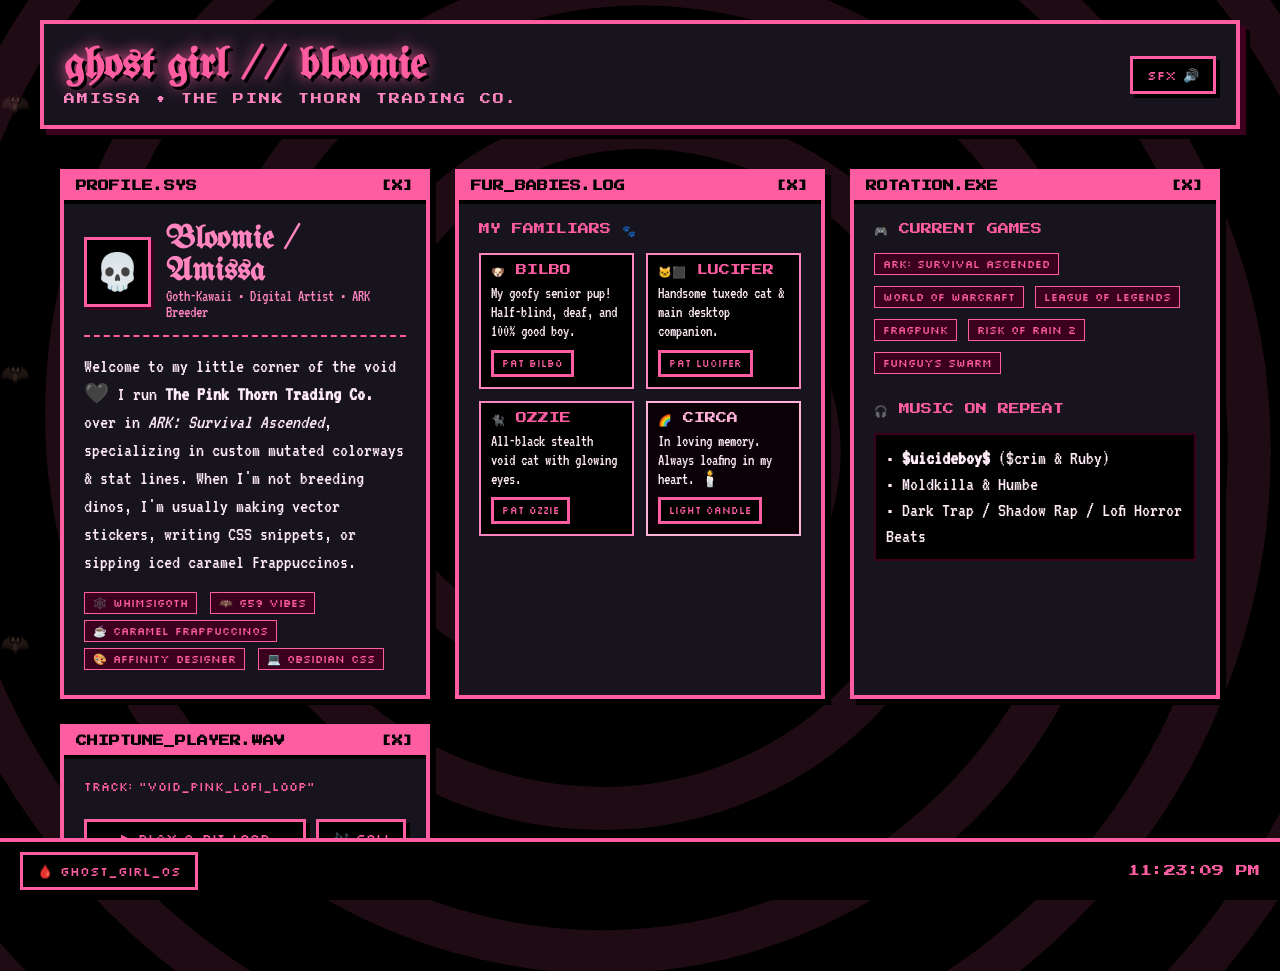
<file: spooky.html>
<!DOCTYPE html>
<html lang="en">
<head>
    <meta charset="UTF-8">
    <meta name="viewport" content="width=device-width, initial-scale=1.0">
    <title>BLOOMIE // GHOST GIRL 🖤</title>
    <!-- Google Fonts: Retro OS & Gothic Fonts -->
    <link href="https://fonts.googleapis.com/css2?family=Press+Start+2P&family=UnifrakturMaguntia&family=VT323&family=Silkscreen:wght@400;700&display=swap" rel="stylesheet">
    <style>
        :root {
            --bg-void: #000000;
            --pink-neon: #ff5da2;
            --pink-bubblegum: #ff85c0;
            --pink-soft: #ffb3d9;
            --pink-dark: #3a001e;
            --grey-dark: #0f0d13;
            --grey-card: #18141e;
            --grey-border: #2a2233;
            --text-light: #ffebf5;
            --text-muted: #b8a2b5;
        }

        * {
            box-sizing: border-box;
            user-select: none;
            image-rendering: pixelated;
        }

        body {
            margin: 0;
            padding: 0;
            background-color: var(--bg-void);
            color: var(--text-light);
            font-family: 'VT323', monospace;
            font-size: 20px;
            min-height: 100vh;
            overflow-x: hidden;
            position: relative;
        }

        /* --- HYPNO SPIRAL BACKGROUND (PURE PINK & VOID BLACK) --- */
        .hypno-bg-container {
            position: fixed;
            top: 50%;
            left: 50%;
            width: 140vw;
            height: 140vw;
            transform: translate(-50%, -50%);
            pointer-events: none;
            z-index: 0;
            opacity: 0.12;
            display: flex;
            align-items: center;
            justify-content: center;
        }

        .hypno-spiral {
            width: 100%;
            height: 100%;
            animation: slowSpin 45s linear infinite;
        }

        @keyframes slowSpin {
            from { transform: rotate(0deg); }
            to { transform: rotate(360deg); }
        }

        /* Ambient Flying Bats */
        .bat-overlay {
            position: fixed;
            top: 0;
            left: 0;
            width: 100vw;
            height: 100vh;
            pointer-events: none;
            z-index: 1;
            overflow: hidden;
        }

        .floating-bat {
            position: absolute;
            color: var(--pink-neon);
            opacity: 0.25;
            font-size: 24px;
            animation: batFly 16s linear infinite;
        }

        @keyframes batFly {
            0% { transform: translate(-50px, 100vh) scale(0.8) rotate(10deg); }
            50% { transform: translate(50vw, 50vh) scale(1.2) rotate(-10deg); }
            100% { transform: translate(105vw, -50px) scale(0.8) rotate(10deg); }
        }

        /* Header Bar */
        .pixel-header {
            position: relative;
            z-index: 2;
            background: var(--grey-card);
            border: 4px solid var(--pink-neon);
            box-shadow: 6px 6px 0px var(--pink-dark), 10px 10px 0px #000;
            padding: 20px;
            margin: 20px auto;
            max-width: 1200px;
            display: flex;
            justify-content: space-between;
            align-items: center;
            flex-wrap: wrap;
            gap: 15px;
        }

        .header-title {
            font-family: 'UnifrakturMaguntia', cursive;
            font-size: 44px;
            color: var(--pink-neon);
            text-shadow: 3px 3px 0px #000, 0 0 15px var(--pink-neon);
            margin: 0;
            line-height: 1;
        }

        .header-subtitle {
            font-family: 'Press Start 2P', cursive;
            font-size: 11px;
            color: var(--pink-bubblegum);
            letter-spacing: 2px;
            margin-top: 6px;
        }

        /* Desktop Grid */
        .desktop {
            position: relative;
            z-index: 2;
            padding: 20px;
            max-width: 1200px;
            margin: 0 auto;
            display: grid;
            grid-template-columns: repeat(auto-fit, minmax(320px, 1fr));
            gap: 25px;
            padding-bottom: 90px;
        }

        /* Windows / Cards */
        .pixel-window {
            background: var(--grey-card);
            border: 4px solid var(--pink-neon);
            box-shadow: 6px 6px 0px #000;
            display: flex;
            flex-direction: column;
            position: relative;
            overflow: hidden;
        }

        .window-header {
            background: var(--pink-neon);
            color: #000;
            padding: 8px 12px;
            font-family: 'Press Start 2P', cursive;
            font-size: 11px;
            font-weight: bold;
            display: flex;
            justify-content: space-between;
            align-items: center;
            border-bottom: 4px solid #000;
        }

        .window-body {
            padding: 20px;
            flex-grow: 1;
            display: flex;
            flex-direction: column;
            gap: 15px;
        }

        /* Buttons */
        .pixel-btn {
            background: #000;
            color: var(--pink-neon);
            border: 3px solid var(--pink-neon);
            padding: 8px 14px;
            font-family: 'Silkscreen', cursive;
            font-size: 13px;
            cursor: pointer;
            box-shadow: 4px 4px 0px #000;
            transition: all 0.1s ease;
            text-transform: uppercase;
        }

        .pixel-btn:hover {
            background: var(--pink-neon);
            color: #000;
            transform: translate(-2px, -2px);
            box-shadow: 6px 6px 0px var(--pink-dark);
        }

        .pixel-btn:active {
            transform: translate(2px, 2px);
            box-shadow: 2px 2px 0px #000;
        }

        /* Bio Profile Card Header */
        .bio-profile-box {
            display: flex;
            align-items: center;
            gap: 15px;
            border-bottom: 2px dashed var(--pink-neon);
            padding-bottom: 15px;
        }

        .g59-skull-icon {
            width: 70px;
            height: 70px;
            background: #000;
            border: 3px solid var(--pink-neon);
            display: flex;
            align-items: center;
            justify-content: center;
            font-size: 36px;
            box-shadow: 3px 3px 0px var(--pink-dark);
        }

        .bio-tag {
            font-family: 'UnifrakturMaguntia', cursive;
            font-size: 32px;
            color: var(--pink-bubblegum);
            margin: 0;
            line-height: 1;
        }

        /* Pet Cards Grid */
        .pet-grid {
            display: grid;
            grid-template-columns: 1fr 1fr;
            gap: 12px;
        }

        .pet-card {
            background: #000;
            border: 2px solid var(--pink-bubblegum);
            padding: 10px;
            position: relative;
        }

        .pet-card.memorial {
            border-color: var(--pink-soft);
            background: #0a0006;
        }

        .pet-name {
            font-family: 'Press Start 2P', cursive;
            font-size: 11px;
            color: var(--pink-neon);
            margin-bottom: 5px;
        }

        .pet-desc {
            font-size: 16px;
            color: var(--text-light);
            line-height: 1.2;
        }

        /* Status & Badges */
        .badge {
            display: inline-block;
            background: var(--pink-dark);
            color: var(--pink-neon);
            border: 1px solid var(--pink-neon);
            padding: 3px 8px;
            font-family: 'Silkscreen', cursive;
            font-size: 11px;
            margin-right: 5px;
            margin-bottom: 5px;
        }

        /* Taskbar */
        .taskbar {
            position: fixed;
            bottom: 0;
            left: 0;
            width: 100%;
            background: #000;
            border-top: 4px solid var(--pink-neon);
            padding: 10px 20px;
            display: flex;
            justify-content: space-between;
            align-items: center;
            z-index: 1000;
        }

        .taskbar-clock {
            font-family: 'Press Start 2P', cursive;
            font-size: 12px;
            color: var(--pink-neon);
        }

        /* Interactive Floating Heart FX */
        .floating-heart {
            position: absolute;
            font-size: 18px;
            color: var(--pink-neon);
            pointer-events: none;
            animation: rise 1s forwards ease-out;
            z-index: 999;
        }

        @keyframes rise {
            0% { opacity: 1; transform: translateY(0) scale(1); }
            100% { opacity: 0; transform: translateY(-40px) scale(1.5); }
        }
    </style>
</head>
<body>

    <!-- SLOW ROTATING HYPNO SWIRL BACKGROUND (PURE PINK) -->
    <div class="hypno-bg-container">
        <svg class="hypno-spiral" viewBox="0 0 500 500" xmlns="http://www.w3.org/2000/svg">
            <path d="M 250, 250 m 0, 0 a 5,5 0 0,1 0,-10 a 10,10 0 0,1 10,10 a 20,20 0 0,1 -20,20 a 30,30 0 0,1 -30,-30 a 40,40 0 0,1 40,-40 a 50,50 0 0,1 50,50 a 60,60 0 0,1 -60,60 a 70,70 0 0,1 -70,-70 a 80,80 0 0,1 80,-80 a 90,90 0 0,1 90,90 a 100,100 0 0,1 -100,100 a 110,110 0 0,1 -110,-110 a 120,120 0 0,1 120,-120 a 130,130 0 0,1 130,130 a 140,140 0 0,1 -140,140 a 150,150 0 0,1 -150,-150 a 160,160 0 0,1 160,-160 a 170,170 0 0,1 170,170 a 180,180 0 0,1 -180,180 a 190,190 0 0,1 -190,-190 a 200,200 0 0,1 200,-200 a 210,210 0 0,1 210,210 a 220,220 0 0,1 -220,220 a 230,230 0 0,1 -230,-230 a 240,240 0 0,1 240,-240" 
            fill="none" stroke="#ff5da2" stroke-width="12" stroke-linecap="round"/>
        </svg>
    </div>

    <!-- Floating Bat Overlay -->
    <div class="bat-overlay">
        <div class="floating-bat" style="top:10%; animation-delay: 0s;">🦇</div>
        <div class="floating-bat" style="top:40%; animation-delay: 5s;">🦇</div>
        <div class="floating-bat" style="top:70%; animation-delay: 10s;">🦇</div>
    </div>

    <!-- Header -->
    <div class="pixel-header">
        <div>
            <h1 class="header-title">ghost girl // bloomie</h1>
            <div class="header-subtitle">AMISSA • THE PINK THORN TRADING CO.</div>
        </div>
        <div>
            <button class="pixel-btn" onclick="playAudioBeep(660, 0.1)">SFX 🔊</button>
        </div>
    </div>

    <!-- Main Grid Desktop -->
    <div class="desktop">

        <!-- MODULE 1: About Me -->
        <div class="pixel-window">
            <div class="window-header">
                <span>PROFILE.SYS</span>
                <span>[X]</span>
            </div>
            <div class="window-body">
                <div class="bio-profile-box">
                    <div class="g59-skull-icon">💀</div>
                    <div>
                        <h2 class="bio-tag">Bloomie / Amissa</h2>
                        <div style="font-size: 16px; color: var(--pink-bubblegum);">
                            Goth-Kawaii • Digital Artist • ARK Breeder
                        </div>
                    </div>
                </div>

                <div style="line-height: 1.4;">
                    Welcome to my little corner of the void 🖤 I run <b>The Pink Thorn Trading Co.</b> over in <i>ARK: Survival Ascended</i>, specializing in custom mutated colorways & stat lines. When I'm not breeding dinos, I'm usually making vector stickers, writing CSS snippets, or sipping iced caramel Frappuccinos.
                </div>

                <div>
                    <div class="badge">🕸️ WHIMSIGOTH</div>
                    <div class="badge">🦇 G59 VIBES</div>
                    <div class="badge">☕ CARAMEL FRAPPUCCINOS</div>
                    <div class="badge">🎨 AFFINITY DESIGNER</div>
                    <div class="badge">💻 OBSIDIAN CSS</div>
                </div>
            </div>
        </div>

        <!-- MODULE 2: The Fur Babies -->
        <div class="pixel-window">
            <div class="window-header">
                <span>FUR_BABIES.LOG</span>
                <span>[X]</span>
            </div>
            <div class="window-body">
                <div style="font-family:'Press Start 2P'; font-size:11px; color:var(--pink-neon);">
                    MY FAMILIARS 🐾
                </div>

                <div class="pet-grid">
                    <!-- Bilbo -->
                    <div class="pet-card">
                        <div class="pet-name">🐶 BILBO</div>
                        <div class="pet-desc">My goofy senior pup! Half-blind, deaf, and 100% good boy.</div>
                        <button class="pixel-btn" style="margin-top:8px; font-size:10px; padding:4px 8px;" onclick="patPet('Bilbo', 'BARK! 🐾', 200, event)">PAT BILBO</button>
                    </div>

                    <!-- Lucifer -->
                    <div class="pet-card">
                        <div class="pet-name">🐱‍⬛ LUCIFER</div>
                        <div class="pet-desc">Handsome tuxedo cat & main desktop companion.</div>
                        <button class="pixel-btn" style="margin-top:8px; font-size:10px; padding:4px 8px;" onclick="patPet('Lucifer', 'Purrr~ 🐈‍⬛', 520, event)">PAT LUCIFER</button>
                    </div>

                    <!-- Ozzie -->
                    <div class="pet-card">
                        <div class="pet-name">🐈‍⬛ OZZIE</div>
                        <div class="pet-desc">All-black stealth void cat with glowing eyes.</div>
                        <button class="pixel-btn" style="margin-top:8px; font-size:10px; padding:4px 8px;" onclick="patPet('Ozzie', 'Meow! 🖤', 600, event)">PAT OZZIE</button>
                    </div>

                    <!-- Circa -->
                    <div class="pet-card memorial">
                        <div class="pet-name" style="color:var(--pink-soft);">🌈 CIRCA</div>
                        <div class="pet-desc">In loving memory. Always loafing in my heart. 🕯️</div>
                        <button class="pixel-btn" style="margin-top:8px; font-size:10px; padding:4px 8px;" onclick="patPet('Circa', '✨ Angel Cat ✨', 880, event)">LIGHT CANDLE</button>
                    </div>
                </div>
            </div>
        </div>

        <!-- MODULE 3: Rotation -->
        <div class="pixel-window">
            <div class="window-header">
                <span>ROTATION.EXE</span>
                <span>[X]</span>
            </div>
            <div class="window-body">
                <div style="font-family:'Press Start 2P'; font-size:11px; color:var(--pink-neon);">
                    🎮 CURRENT GAMES
                </div>
                <div style="display:flex; flex-wrap:wrap; gap:6px;">
                    <div class="badge">ARK: Survival Ascended</div>
                    <div class="badge">World of Warcraft</div>
                    <div class="badge">League of Legends</div>
                    <div class="badge">FragPunk</div>
                    <div class="badge">Risk of Rain 2</div>
                    <div class="badge">Funguys Swarm</div>
                </div>

                <div style="font-family:'Press Start 2P'; font-size:11px; color:var(--pink-neon); margin-top:10px;">
                    🎧 MUSIC ON REPEAT
                </div>
                <div style="line-height:1.3; background:#000; padding:10px; border:2px solid var(--pink-dark);">
                    • <b>$uicideboy$</b> ($crim & Ruby) <br>
                    • Moldkilla & Humbe <br>
                    • Dark Trap / Shadow Rap / Lofi Horror Beats
                </div>
            </div>
        </div>

        <!-- MODULE 4: Chiptune Player -->
        <div class="pixel-window">
            <div class="window-header">
                <span>CHIPTUNE_PLAYER.WAV</span>
                <span>[X]</span>
            </div>
            <div class="window-body">
                <div style="font-family:'Silkscreen'; font-size:12px; color:var(--pink-neon);">
                    TRACK: "VOID_PINK_LOFI_LOOP"
                </div>
                
                <div style="display:flex; gap:10px; margin-top:10px;">
                    <button class="pixel-btn" style="flex:1" id="musicBtn" onclick="toggleLoop()">▶ PLAY 8-BIT LOOP</button>
                    <button class="pixel-btn" onclick="playArp()">🎶 SOLI</button>
                </div>
            </div>
        </div>

    </div>

    <!-- Taskbar -->
    <div class="taskbar">
        <button class="pixel-btn" onclick="playAudioBeep(440, 0.08)">🩸 GHOST_GIRL_OS</button>
        <div class="taskbar-clock" id="pixelClock">12:00 AM</div>
    </div>

    <script>
        // Web Audio Synth Engine
        const audioCtx = new (window.AudioContext || window.webkitAudioContext)();

        function playAudioBeep(freq, duration) {
            if (audioCtx.state === 'suspended') {
                audioCtx.resume();
            }
            const osc = audioCtx.createOscillator();
            const gain = audioCtx.createGain();
            osc.type = 'square';
            osc.frequency.setValueAtTime(freq, audioCtx.currentTime);
            gain.gain.setValueAtTime(0.08, audioCtx.currentTime);
            gain.gain.exponentialRampToValueAtTime(0.001, audioCtx.currentTime + duration);
            osc.connect(gain);
            gain.connect(audioCtx.destination);
            osc.start();
            osc.stop(audioCtx.currentTime + duration);
        }

        function spawnFloatingHeart(e) {
            const heart = document.createElement('div');
            heart.className = 'floating-heart';
            heart.innerText = '💖';
            heart.style.left = (e.clientX || 100) + 'px';
            heart.style.top = (e.clientY || 100) + 'px';
            document.body.appendChild(heart);
            setTimeout(() => heart.remove(), 1000);
        }

        function patPet(name, responseText, soundFreq, e) {
            playAudioBeep(soundFreq, 0.15);
            spawnFloatingHeart(e);
            alert(`${name}: "${responseText}"`);
        }

        let isPlaying = false;
        let loopInterval;

        function toggleLoop() {
            const btn = document.getElementById('musicBtn');
            if (isPlaying) {
                clearInterval(loopInterval);
                isPlaying = false;
                btn.innerText = '▶ PLAY 8-BIT LOOP';
            } else {
                isPlaying = true;
                btn.innerText = '⏸ PAUSE';
                const scale = [220.00, 261.63, 293.66, 329.63, 392.00, 440.00];
                let idx = 0;
                loopInterval = setInterval(() => {
                    playAudioBeep(scale[idx], 0.12);
                    idx = (idx + 1) % scale.length;
                }, 220);
            }
        }

        function playArp() {
            const notes = [440, 554.37, 659.25, 880];
            notes.forEach((freq, index) => {
                setTimeout(() => playAudioBeep(freq, 0.1), index * 90);
            });
        }

        function updateClock() {
            const now = new Date();
            document.getElementById('pixelClock').innerText = now.toLocaleTimeString();
        }
        setInterval(updateClock, 1000);
        updateClock();
    </script>
</body>
</html>
</file>
